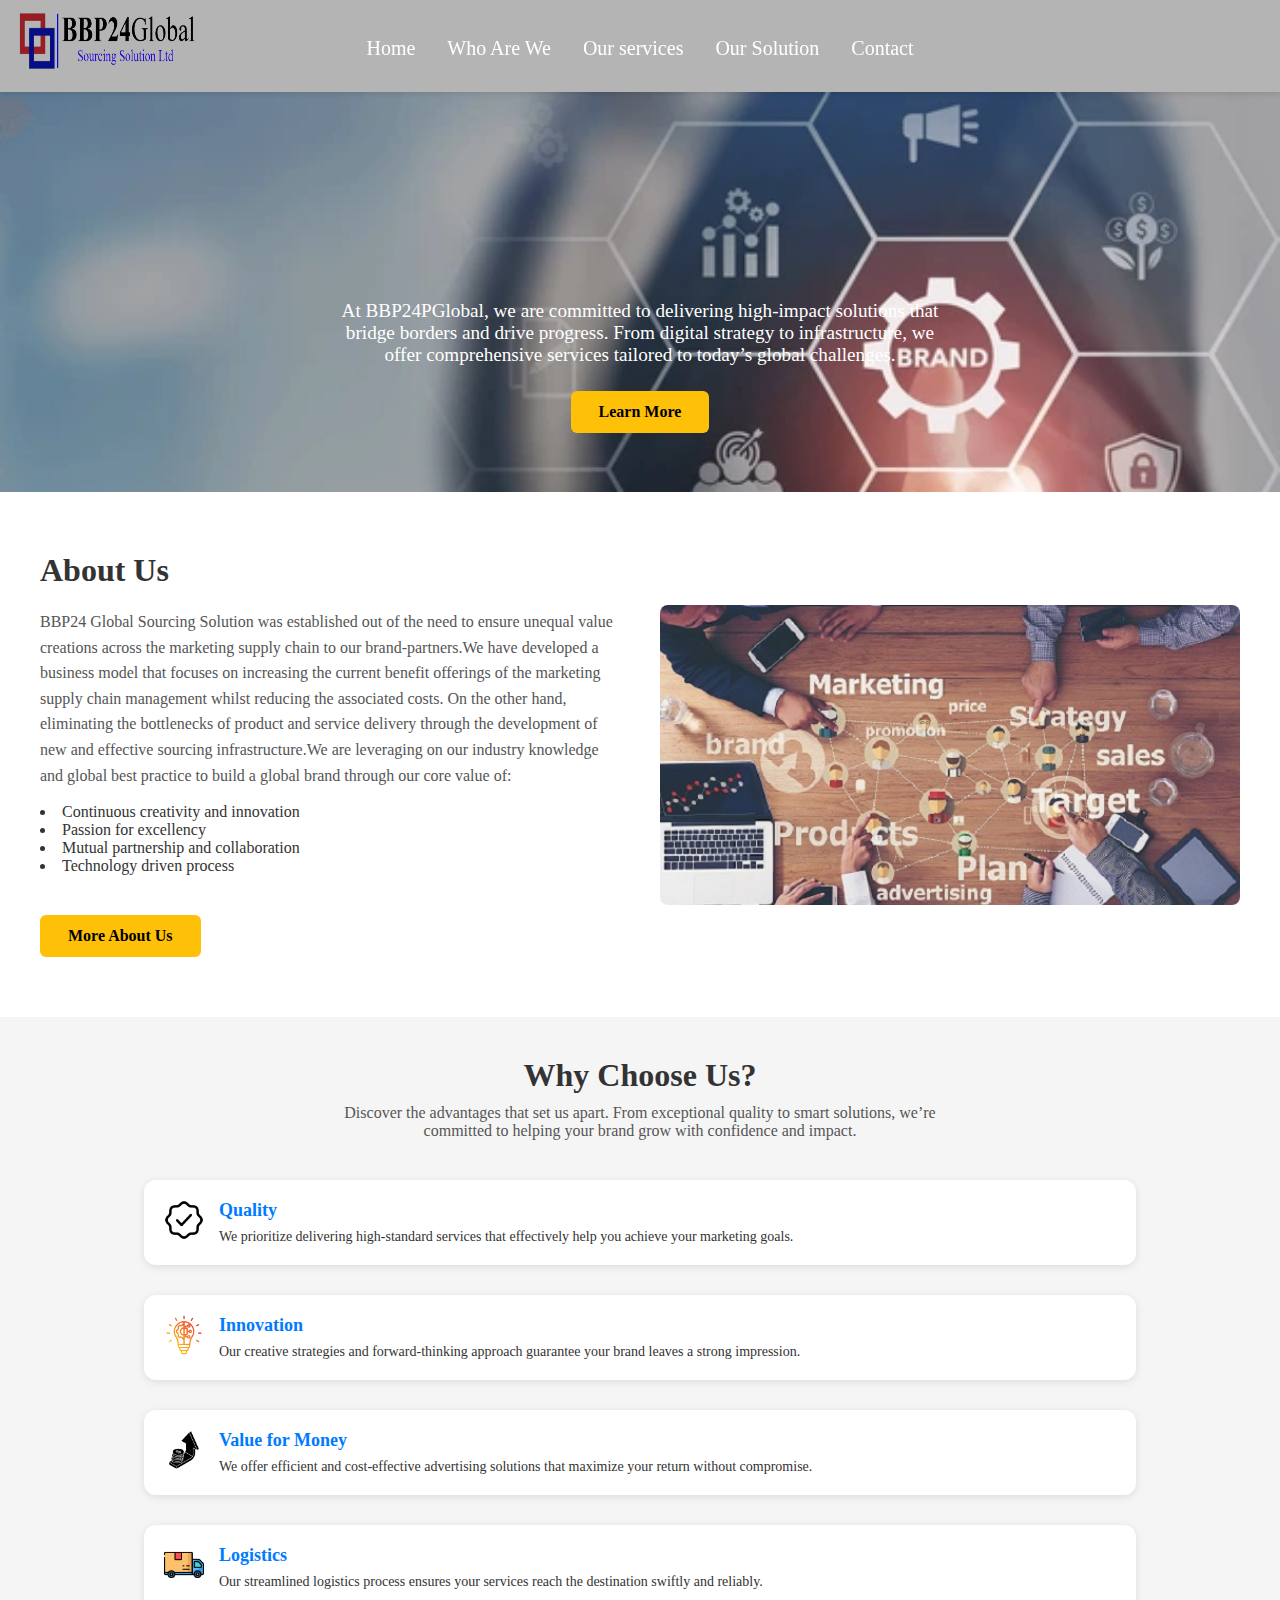
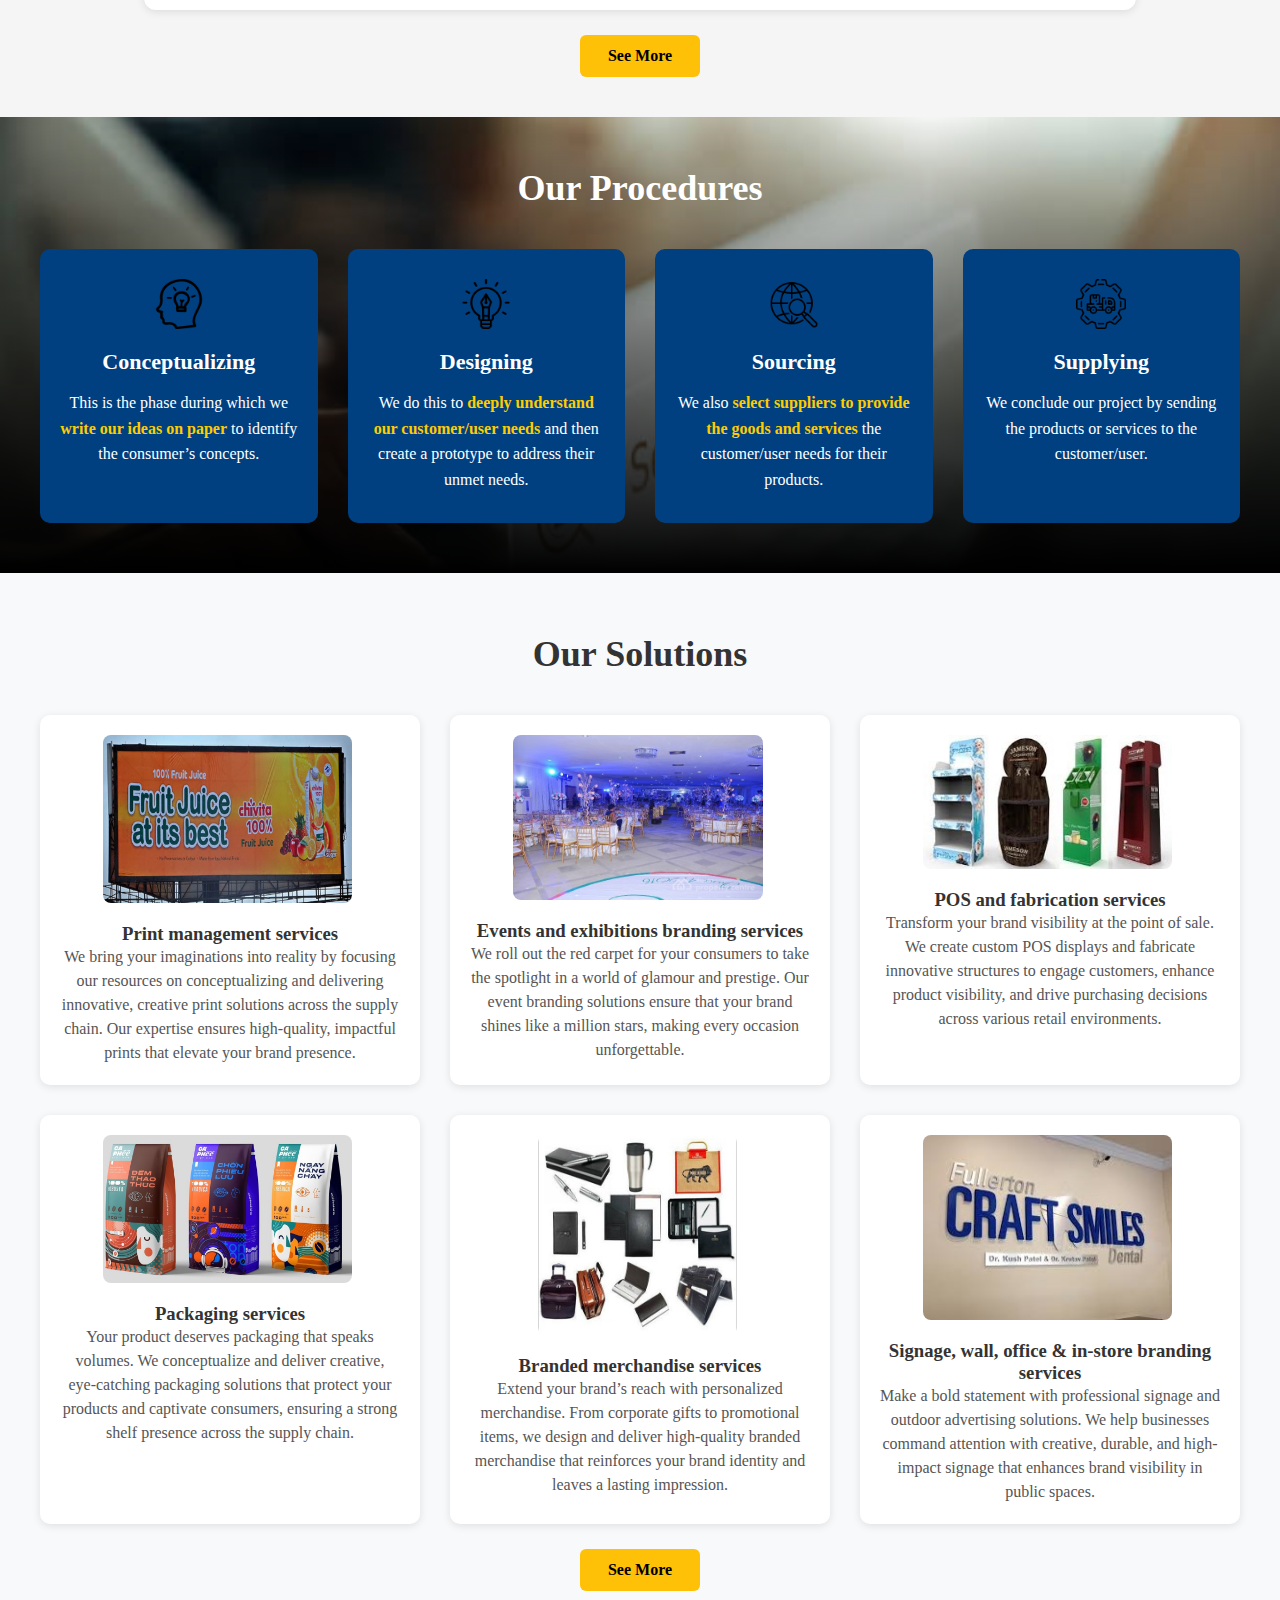
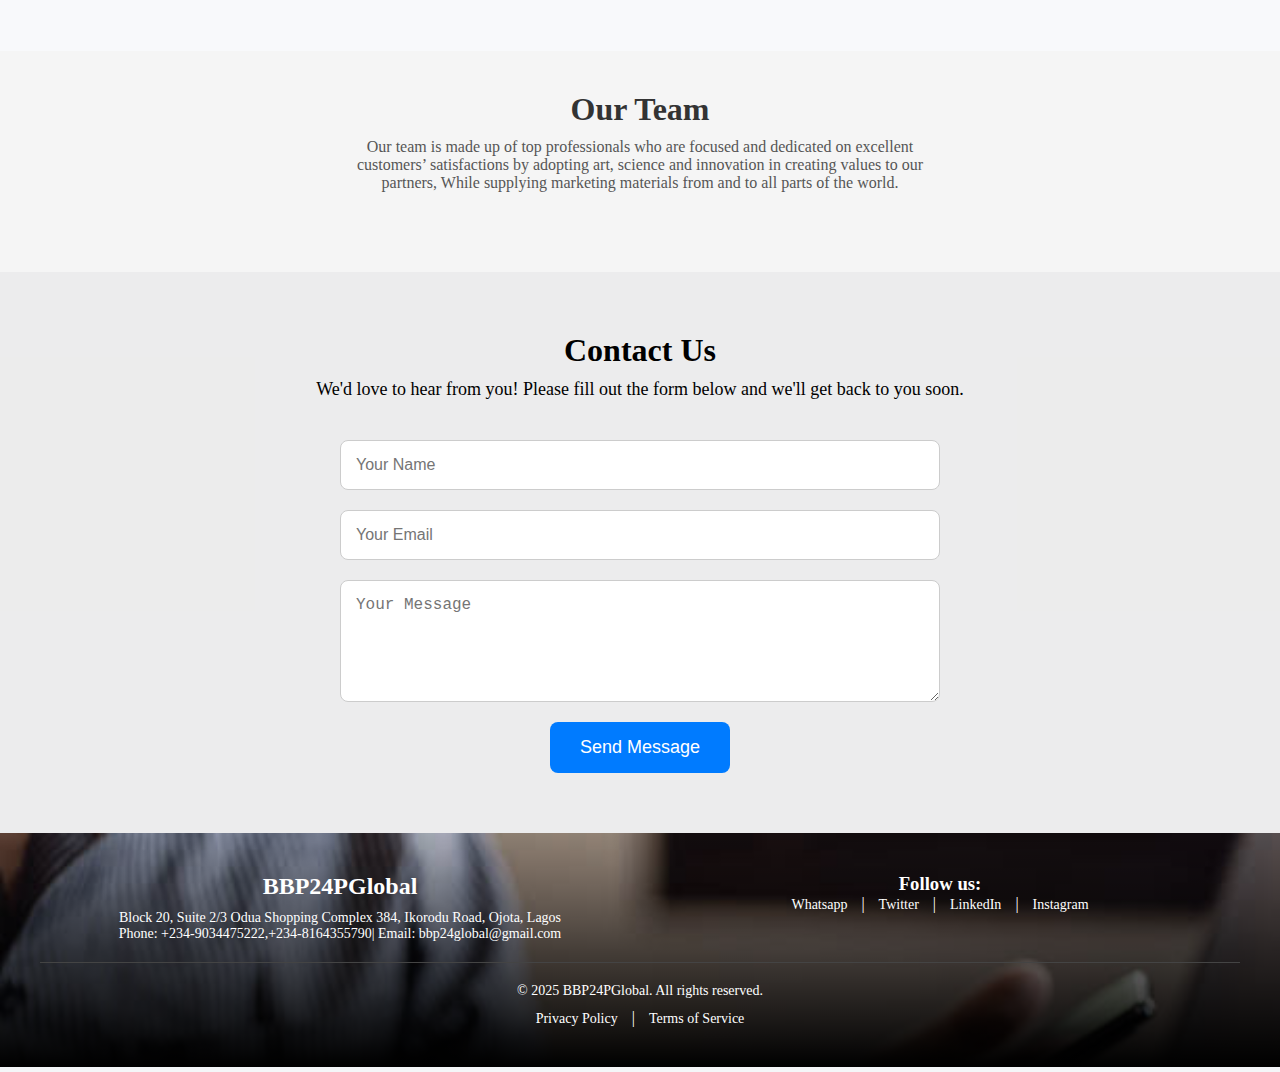
<file: Index.html/index.html>
<html lang="en">
      <head>
        <meta charset="UTF-8">
        <meta name="viewport" content="width=device-width, initial-scale=1.0">
        <title>BBP24Global</title>
        <link href="https://fonts.googleapis.com/css2?family=Inter:wght@400;600;700&amp;display=swap" rel="stylesheet">
        <link rel="stylesheet" href="index.css">
        <link rel="icon" type="image/png" href="img/logo.png">
        </head>
      <body>
      
        <header>
            <nav>
                <div class="nav-container">
                  <div class="logo">
                    <img src="img/loggo-removebg-preview.png" alt="Logo">
                  </div>
                  <button class="menu-toggle" onclick="toggleMenu()">☰</button>
                </div>
                <div class="nav-links" id="navLinks">
                  <a href="index.html">Home</a>
                  <a href="About.html">Who Are We</a>
                  <a href="service.html">Our services</a>
                  <a href="product.html">Our Solution</a>
                  <a href="index.html#contact">Contact</a>
                </div>
              </nav>
            
              <script>
                function toggleMenu() {
                  const nav = document.getElementById('navLinks');
                  nav.classList.toggle('show');
                }
              </script> 
        </header>

        <section class="hero">
          <div>
            <h1>
                <span class="fade-in">"Advancing Brand Loyalty Beyond The Horizon"</span>
              </h1>
            <p>At BBP24PGlobal, we are committed to delivering
               high-impact solutions that bridge borders 
               and drive progress. From digital strategy 
               to infrastructure, we offer comprehensive 
               services tailored to today’s global challenges.</p>
            <a href="https://wa.me/+2348164355790" class="btn">Learn More</a>
          </div>
        </section>

        <section class="about-us">
            <div class="about-container">
                <div class="about-text">
                   <h2>About Us</h2>
                   <p> BBP24 Global Sourcing Solution was established out of 
                    the need to ensure unequal value creations 
                    across the marketing supply chain to our 
                    brand-partners.We have developed a business 
                    model that focuses on increasing the current benefit 
                    offerings of the marketing supply chain management
                    whilst reducing the associated costs. On 
                    the other hand, eliminating the bottlenecks
                    of product and service delivery through the 
                    development of new and effective sourcing 
                    infrastructure.We are leveraging on our industry 
                    knowledge and global best practice to build a global
                    brand through our core value of:
                   </p><li>
                   Continuous creativity and innovation

                    <li>Passion for excellency</li>

                    <li>Mutual partnership and collaboration</li>

                    <li>Technology driven process</li>
                   </p>
                   </p>
                   <a href="About.html" class="btn">More About Us</a>
                </div>
                <div class="about-image">
                    <div class="image-placeholder"></div>
                </div>
            </div>
        </section>
      
        <section class="why-choose-us">
          <h2>Why Choose Us?</h2>
          <p class="subheading">Discover the advantages that set us apart. From exceptional quality to smart solutions, we’re committed to helping your brand grow with confidence and impact.</p>
          
          <div class="features">
            <div class="feature">
              <img src="img/verified.png" alt="Quality Icon" class="icon">
              <div class="text">
                <h3>Quality</h3>
                <p>We prioritize delivering high-standard services that effectively help you achieve your marketing goals.</p>
              </div>
            </div>
        
            <div class="feature">
              <img src="img/innovation.png" alt="Innovation Icon" class="icon">
              <div class="text">
                <h3>Innovation</h3>
                <p>Our creative strategies and forward-thinking approach guarantee your brand leaves a strong impression.</p>
              </div>
            </div>
        
            <div class="feature">
              <img src="img/dollar-value.png" alt="Value Icon" class="icon">
              <div class="text">
                <h3>Value for Money</h3>
                <p>We offer efficient and cost-effective advertising solutions that maximize your return without compromise.</p>
              </div>
            </div>
        
            <div class="feature">
              <img src="img/delivery.png" alt="Logistics Icon" class="icon">
              <div class="text">
                <h3>Logistics</h3>
                <p>Our streamlined logistics process ensures your services reach the destination swiftly and reliably.</p>
              </div>
            </div>
          </div>
          <a href="service.html" class="btn">See More</a>
        </section>

        <section class="procedures">
          <div class="container">
            <h2>Our Procedures</h2>
            <div class="steps">
              <div class="step">
                <img src="img/idea-hand-drawn-symbol-of-a-side-head-with-a-lightbulb-inside.png" alt="Conceptualizing Icon" />
                <h3>Conceptualizing</h3>
                <p>This is the phase during which we <strong>write our ideas on paper</strong> to identify the consumer’s concepts.</p>
              </div>
              <div class="step">
                <img src="img/idea.png" alt="Designing Icon" />
                <h3>Designing</h3>
                <p>We do this to <strong>deeply understand our customer/user needs</strong> and then create a prototype to address their unmet needs.</p>
              </div>
              <div class="step">
                <img src="img/global-search.png" alt="Sourcing Icon" />
                <h3>Sourcing</h3>
                <p>We also <strong>select suppliers to provide the goods and services</strong> the customer/user needs for their products.</p>
              </div>
              <div class="step">
                <img src="img/logistic.png" alt="Supplying Icon" />
                <h3>Supplying</h3>
                <p>We conclude our project by sending the products or services to the customer/user.</p>
              </div>
            </div>
          </div>
        </section>

        <section class="services">
          <div class="container">
            <h2>Our Solutions</h2>
            <div class="services-grid">
              
              <div class="service-item">
                <img src="img/sol1.jpg" alt="Service 1">
                <h3>Print management services</h3>
                <p>We bring your imaginations into reality by 
                  focusing our resources on conceptualizing and 
                  delivering innovative, creative print solutions
                   across the supply chain. Our expertise ensures 
                   high-quality, impactful prints that elevate your brand presence.
                </p>
              </div>
        
              <div class="service-item">
                <img src="img/sol2.jpg" alt="Service 2">
                <h3>Events and exhibitions branding services</h3>
                <p>We roll out the red carpet for your consumers 
                  to take the spotlight in a world of glamour and 
                  prestige. Our event branding solutions ensure 
                  that your brand shines like a million stars, 
                  making every occasion unforgettable.</p>
              </div>
        
              <div class="service-item">
                <img src="img/sol3.jpg" alt="Service 3">
                <h3>POS and fabrication services</h3>
                <p>Transform your brand visibility at the point
                   of sale. We create custom POS displays and 
                   fabricate innovative structures to engage 
                   customers, enhance product visibility, and 
                   drive purchasing decisions across various retail environments.
                </p>
              </div>
        
              <div class="service-item">
                <img src="img/sol4.jpg" alt="Service 4">
                <h3>Packaging services</h3>
                <p>Your product deserves packaging that speaks volumes. 
                  We conceptualize and deliver creative, eye-catching 
                  packaging solutions that protect your products and 
                  captivate consumers, ensuring a strong shelf presence 
                  across the supply chain.</p>
              </div>

              <div class="service-item">
                <img src="img/sol5.jpg" alt="Service 4">
                <h3>Branded merchandise services</h3>
                <p>Extend your brand’s reach with personalized merchandise. 
                  From corporate gifts to promotional items, we design and 
                  deliver high-quality branded merchandise that reinforces 
                  your brand identity and leaves a lasting impression.</p>
              </div>

              <div class="service-item">
                <img src="img/sol6.jpg" alt="Service 4">
                <h3>Signage, wall, office & in-store branding services</h3>
                <p>Make a bold statement with professional signage and outdoor 
                  advertising solutions. We help businesses command attention 
                  with creative, durable, and high-impact signage that enhances 
                  brand visibility in public spaces.</p> 
                </div>
            </div>
            <a href="product.html" class="btn">See More</a>
          </div>
        </section>

        <section class="why-choose-us">
          <h2>Our Team</h2>
          <p class="subheading">Our team is made up of top professionals who 
            are focused and dedicated on excellent customers’ satisfactions by 
            adopting art, science and innovation in creating values to our partners,
            While supplying marketing materials from and to all parts of the world.</p>
        </section>
          <section class="contact-us" id="contact">
          <div class="container" id="contact">
            <h2>Contact Us</h2>
            <p>We'd love to hear from you! Please fill out the form below and we'll get back to you soon.</p>
        
            <form action="mailto:bbp24global@gmail.com" method="POST" class="contact-form">
              <div class="form-group">
                <input type="text" name="name" placeholder="Your Name" required>
              </div>
              
              <div class="form-group">
                <input type="email" name="email" placeholder="Your Email" required>
              </div>
              
              <div class="form-group">
                <textarea name="message" rows="5" placeholder="Your Message" required></textarea>
              </div>
              
              <button type="submit" class="btn-submit">Send Message</button>
            </form>
          </div>
        </section>
      
        <footer>
          <div class="footer-container">
              <div class="footer-content">
                  <div class="company-info">
                      <h2>BBP24PGlobal</h2>
                      <p>Block 20, Suite 2/3 Odua Shopping Complex 384, Ikorodu Road, Ojota, Lagos</p>
                      <p>Phone: +234-9034475222,+234-8164355790| Email: bbp24global@gmail.com</p>
                  </div>
                  <div class="social-media">
                      <h3>Follow us:</h3>
                      <a href="https://wa.me/+2348164355790">Whatsapp</a> | <a href="https://x.com/Bbp24global?s=08">Twitter</a> | <a href=https://ng.linkedin.com/in/biola-bbp24global?utm_source=share&utm_medium=member_mweb&utm_campaign=share_via&utm_content=profile">LinkedIn</a> | <a href="https://www.instagram.com/bbp24global?igsh=YzljYTk1ODg3Zg==">Instagram</a>
                  </div>
              </div>
              <div class="footer-bottom">
                  <p>&copy; 2025 BBP24PGlobal. All rights reserved.</p>
                  <a href="#">Privacy Policy</a> | <a href="#">Terms of Service</a>
              </div>
          </div>
      </footer>
      
</body>
</html>
</file>
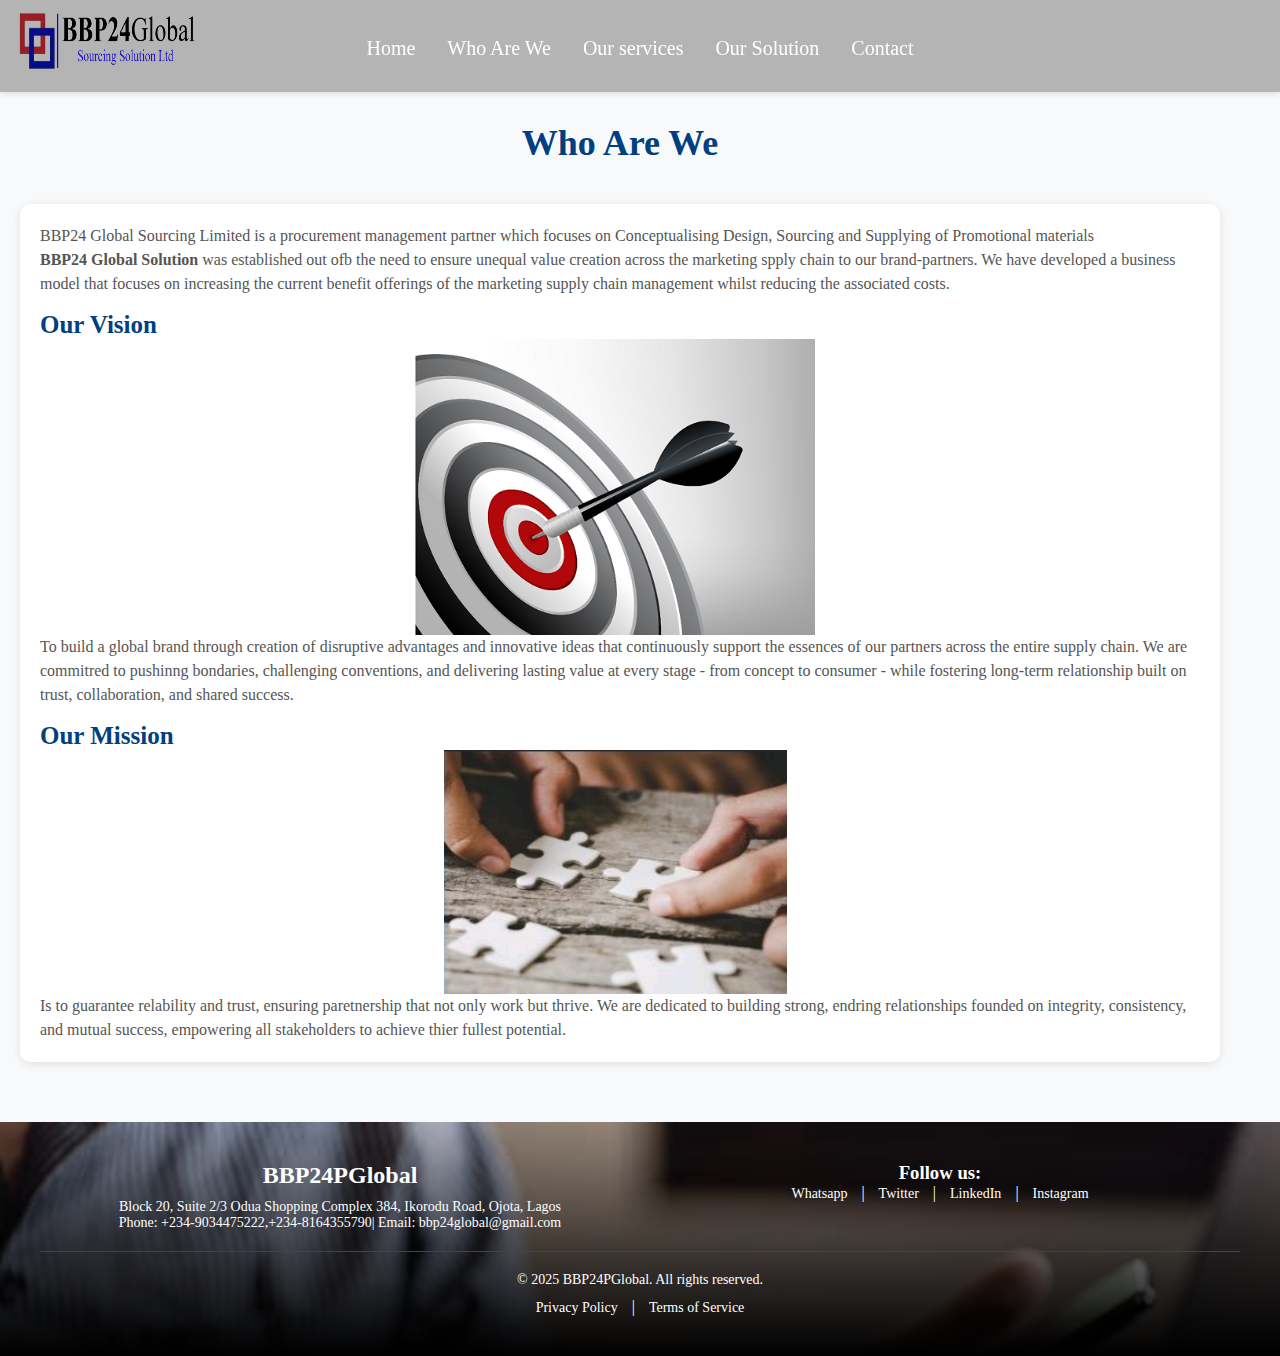
<file: Index.html/About.html>
<html lang="en">
  <head>
  <meta charset="UTF-8">
  <meta name="viewport" content="width=device-width, initial-scale=1.0">
  <title>BBP24Global</title>
  <link href="https://fonts.googleapis.com/css2?family=Inter:wght@400;600;700&amp;display=swap" rel="stylesheet">
  <link rel="stylesheet" href="about.css">
  <link rel="icon" type="image/png" href="img/logo.png">
  </head>
<body>
  <header>
      <nav>
          <div class="nav-container">
            <div class="logo">
              <img src="img/loggo-removebg-preview.png" alt="Logo">
            </div>
            <button class="menu-toggle" onclick="toggleMenu()">☰</button>
          </div>
          <div class="nav-links" id="navLinks">
            <a href="index.html">Home</a>
            <a href="About.html">Who Are We</a>
            <a href="service.html">Our services</a>
            <a href="product.html">Our Solution</a>
            <a href="index.html#contact" class="cs">Contact</a>
          </div>
        </nav>
      
        <script>
          function toggleMenu() {
            const nav = document.getElementById('navLinks');
            nav.classList.toggle('show');
          }
        </script>
      
  </header>


  <section class="services">
    <div class="container">
      <h2>Who Are We</h2>
      <div class="services-grid">
        <div class="service-item">
          <p>BBP24 Global Sourcing Limited is a procurement management
            partner which focuses on Conceptualising Design, Sourcing and Supplying of Promotional materials
           </p>
           <p><b>BBP24 Global Solution</b> was established out ofb the need to
            ensure unequal value creation across the marketing spply chain to
            our brand-partners. We have developed a business model that focuses on increasing
            the current benefit offerings of the marketing supply chain management whilst reducing the associated costs.
           </p>
           <h3 class="sh2"><b>Our Vision</b></h3> 
          <img src="img/Vision.png" alt="Service 1" class="vs">
          <p>To build a global brand through creation of disruptive advantages
            and innovative ideas that continuously support the essences of our 
            partners across the entire supply chain. We are commitred to pushinng
            bondaries, challenging conventions, and delivering lasting value at every stage - from
           concept to consumer - while fostering long-term relationship built on 
           trust, collaboration, and shared success.</p>
            
            <h3 class="sh2"><b>Our Mission</b></h3> 
            <img src="img/mission.jpg "alt="Service 1">
            <p>Is to guarantee relability and trust, ensuring paretnership that 
              not only work but thrive. We are dedicated to building strong, endring
              relationships founded on integrity, consistency, and mutual success, empowering
             all stakeholders to achieve thier fullest potential.</p>
        </div>
    </div>
  </section>


  <footer>
    <div class="footer-container">
        <div class="footer-content">
            <div class="company-info">
                <h2>BBP24PGlobal</h2>
                <p>Block 20, Suite 2/3 Odua Shopping Complex 384, Ikorodu Road, Ojota, Lagos</p>
                <p>Phone: +234-9034475222,+234-8164355790| Email: bbp24global@gmail.com</p>
            </div>
            <div class="social-media">
                <h3>Follow us:</h3>
                <a href="https://wa.me/+2348164355790">Whatsapp</a> | <a href="https://x.com/Bbp24global?s=08">Twitter</a> | <a href=https://ng.linkedin.com/in/biola-bbp24global?utm_source=share&utm_medium=member_mweb&utm_campaign=share_via&utm_content=profile">LinkedIn</a> | <a href="https://www.instagram.com/bbp24global?igsh=YzljYTk1ODg3Zg==">Instagram</a>
            </div>
        </div>
        <div class="footer-bottom">
            <p>&copy; 2025 BBP24PGlobal. All rights reserved.</p>
            <a href="#">Privacy Policy</a> | <a href="#">Terms of Service</a>
        </div>
    </div>
</footer>

</body>
</html>
</file>
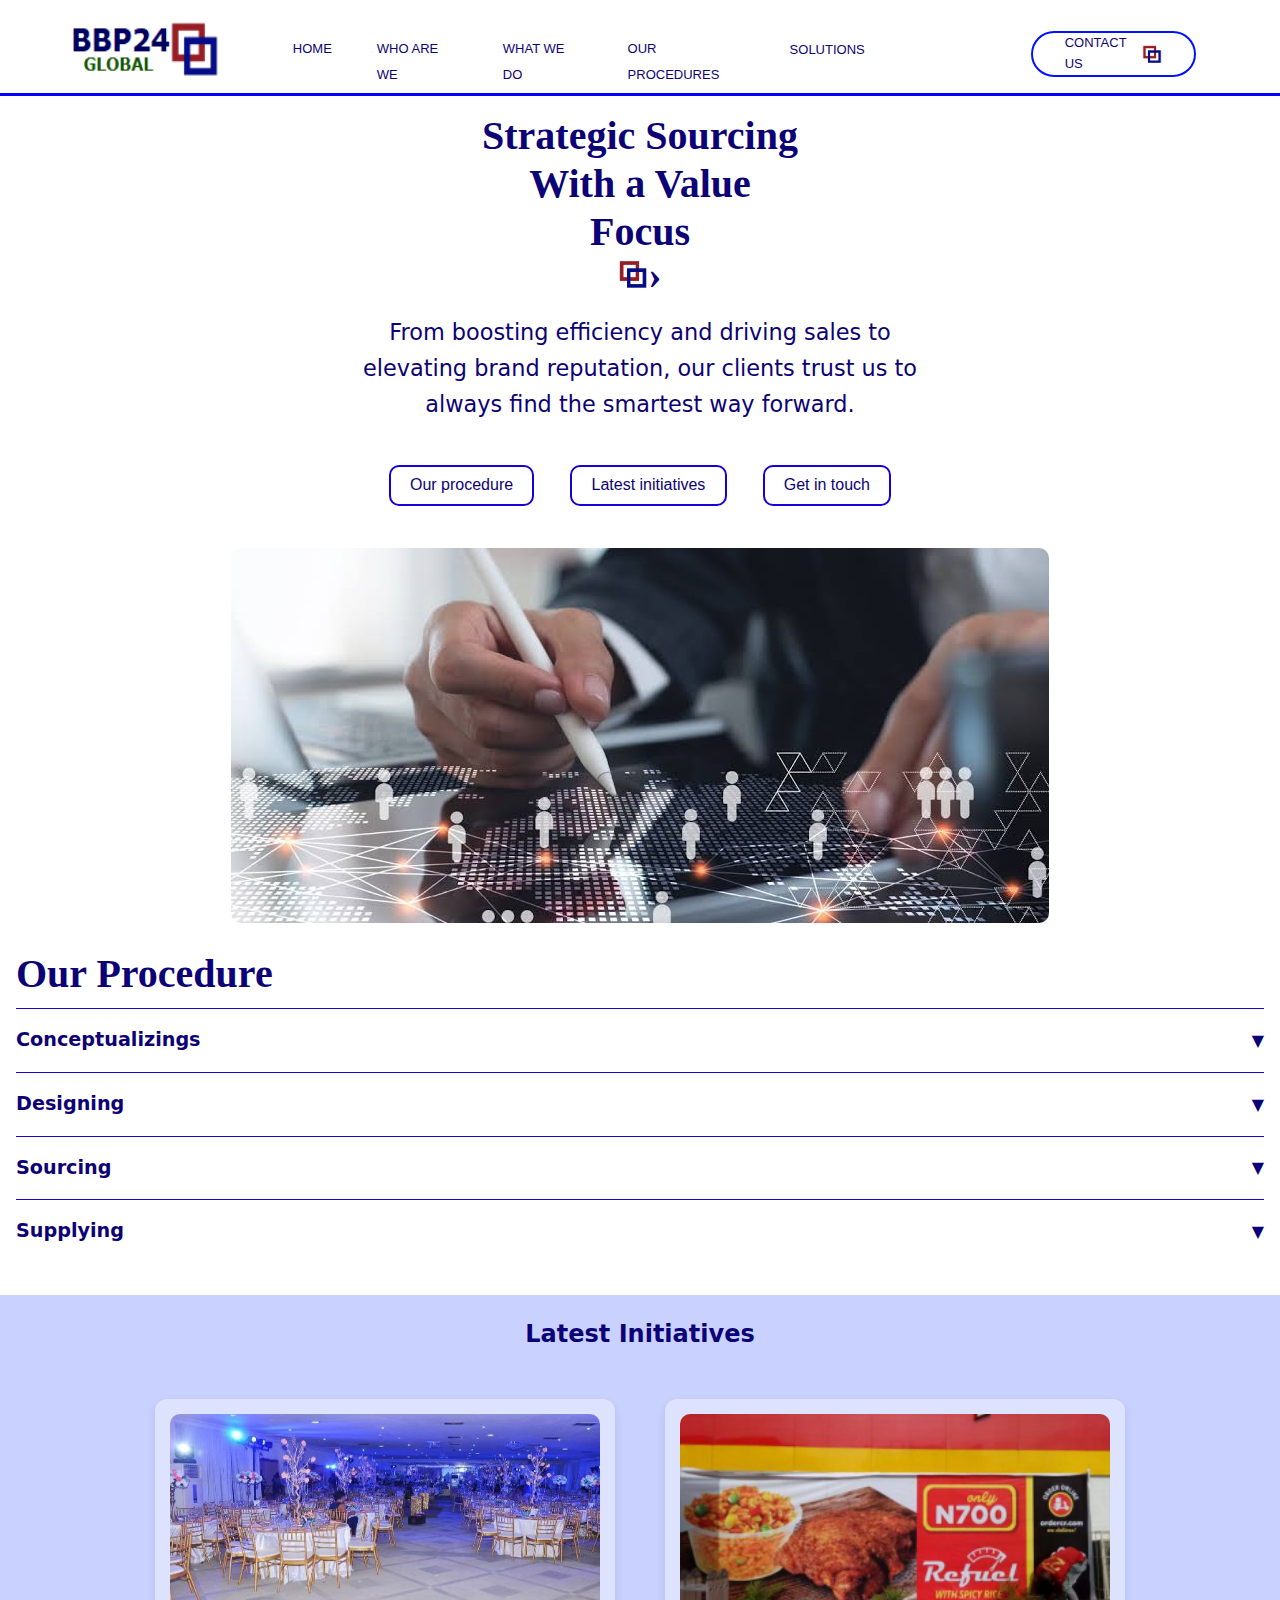
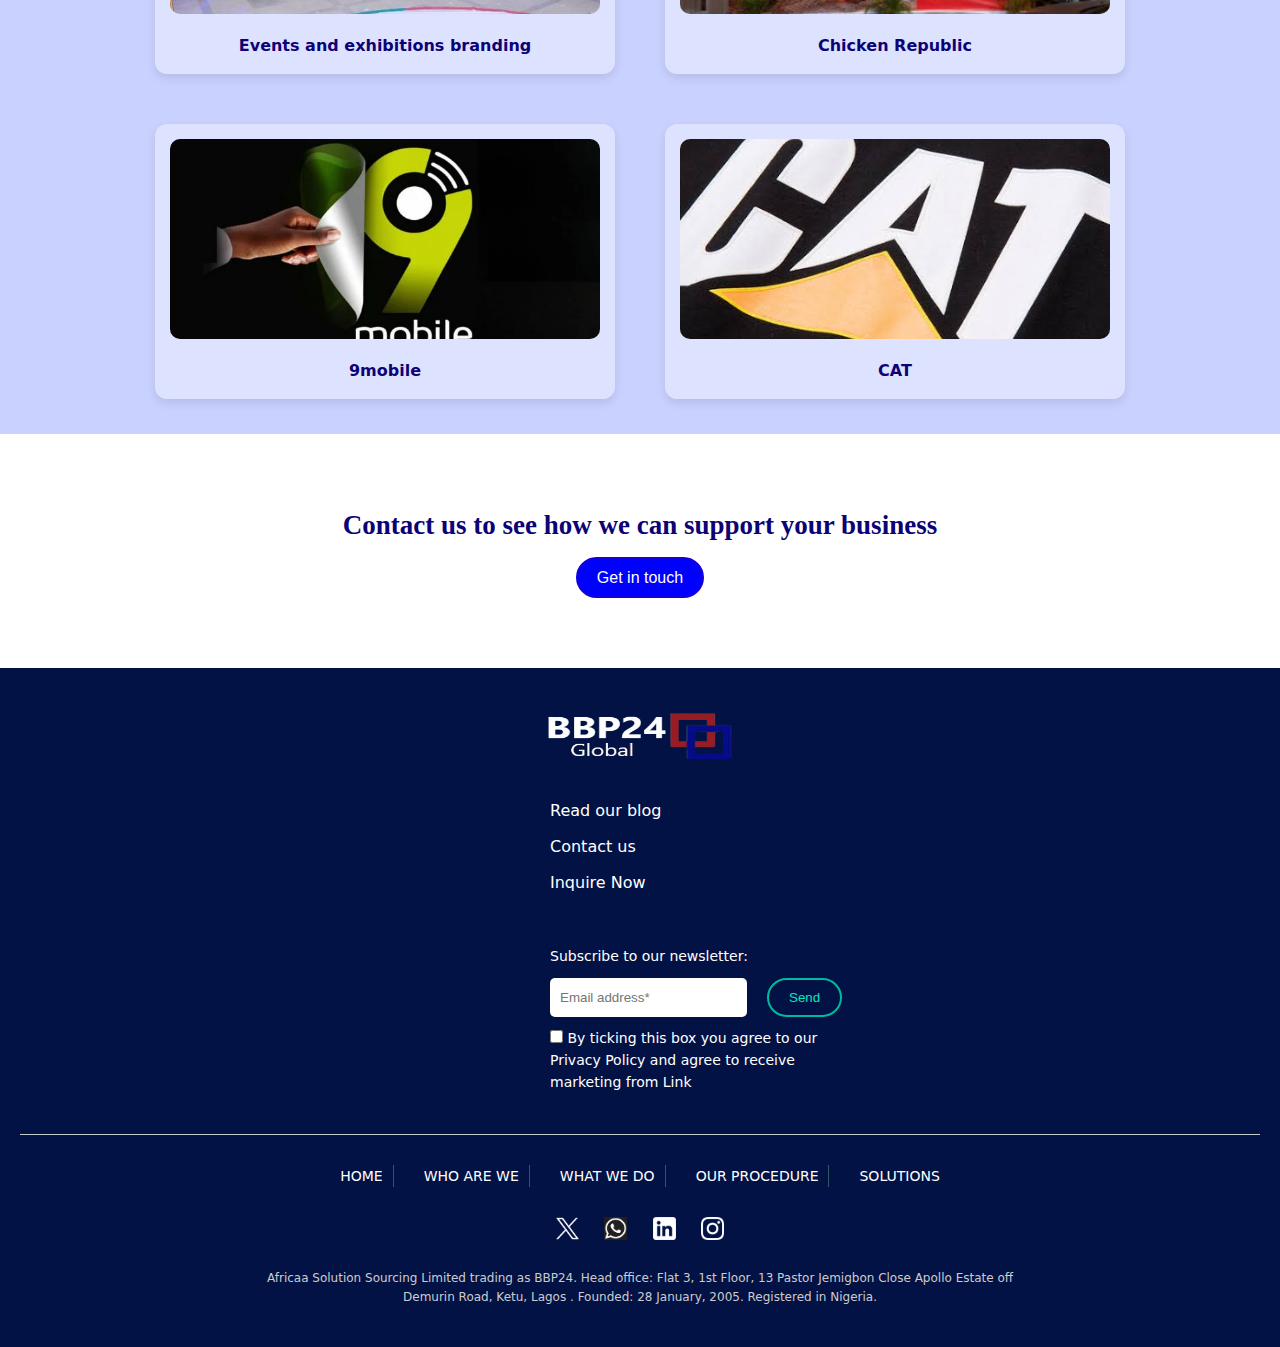
<file: Index.html/Our Procedure.html>
<!DOCTYPE html>
<html lang="en">
<head>
    <meta charset="UTF-8">
    <meta name="viewport" content="width=device-width, initial-scale=1.0">
    <title>BBP24Global</title>
    <link rel="stylesheet" href="Our procedure.css">
    <link rel="icon" type="image/png" href="img/logo.png">
</head>
<body>
    
    <header class="header">
        <div class="container">
            <nav class="navbar">
                <a href="#" class="logo">
                    <img src="img/logo2.PNG" alt="BBP24GlobLogo">
                </a>
                <div class="menu-toggle" id="mobile-menu" >
                    <span class="bar"></span>
                    <span class="bar"></span>
                    <span class="bar"></span>
                </div>
                <ul class="nav-menu">
                    <li><a href="Index.html">Home</a></li>
                    <li><a href="Who Are We.html">Who Are We</a></li>
                    <li><a href="What We Do.html">What We Do</a></li>
                    <li><a href="Our Procedure.html">Our Procedures</a></li>
                    <li class="nma"><a href="Solutions.html">Solutions</a></li>
                    <div class="btn"><a href="Contact us.html">Contact Us</a><img src="img/logo.png" class="imgc"></div>
                </ul>
            </nav>
        </div>
    </header>
    <section class="hero-section">       
        <h1>             
          <span>Strategic Sourcing</span>                   
          <span>With a Value</span>                        
           <span>Focus <span class="arrow"><img src="img/logo.png" class="hlogo">›
           </span>
          </span>                             
        </h1>     
        <p class="hero-subtitle"> 
           From boosting efficiency and driving sales to elevating brand reputation, our
           clients trust us to always find the smartest way forward.
        </p>     
        <div class="button-group">           
          <a href="#op"><button>Our procedure</button></a>                
          <a href="#ini"><button>Latest initiatives</button></a>                       
          <a href="#con"><button>Get in touch</button></a>                                                              
        </div>           
        <div class="image-display">       
            <img id="mainImage" src="img/main.jpeg" alt="Main Display" />         
          </div>
          <h1 class="titlez" id="op">Our Procedure</h1>
          <div class="accordion" onclick="toggleAccordion(this, 'img/conse.jpeg')">       
            <h3>Conceptualizings</h3>           
            <div class="accordion-content">                 
                <p>This is the phase during which we <strong>write our ideas on paper</strong> to identify the consumer’s concepts.</p>                                                                   
                <p>We begin with bold ideas rooted in strategy. Through deep research and brand discovery, we craft concepts that align with your vision, resonate with your audience, and set the foundation for a lasting brand story.</p>
              </div>                                                                     
            </div>     
            <div class="accordion" onclick="toggleAccordion(this, 'img/designin.jpeg')">       
              <h3>Designing</h3> 
             <div class="accordion-content">                 
                <p>We do this to <strong>deeply understand our customer/user needs</strong> and then create a prototype to address their unmet needs.</p>                                           
                <p>From logos to full brand systems, our design approach is both creative and strategic. We bring your brand to life visually—building identities that are memorable, functional, and tailored for every platform.</p>
              </div>                                             
            </div>   
            <div class="accordion" onclick="toggleAccordion(this, 'img/sourc.jpeg')">       
              <h3>Sourcing</h3> 
              <div class="accordion-content">                 
                <p>We also <strong>select suppliers to provide the goods and services</strong> the customer/user needs for their products.</p>                                           
                <p>We don’t just design—we find the right partners and materials to bring your brand assets to life. From premium packaging to branded merchandise, we source with care, quality, and consistency in mind.</p>
              </div>                                             
            </div>
            <div class="accordion" onclick="toggleAccordion(this, 'img/bla.jpeg')">       
                <h3>Supplying</h3> 
                <div class="accordion-content">                 
                    <p>We conclude our project by sending the products or services to the customer/user.</p>                                           
                    <p>Our job isn't done until your brand is in your hands. We manage the logistics and delivery of every branded asset, ensuring that what we create arrives on time, on brand, and ready to impress.</p>
                  </div>                                             
              </div>   
            <script>       
            function toggleAccordion(element, imgUrl) {             
              document.querySelectorAll('.accordion').forEach(acc => {                     
                if (acc !== element) acc.classList.remove('open');                           
                });       
                element.classList.toggle("open");             
                document.getElementById("mainImage").src = imgUrl;                
                 }                   
                 </script>                  
      </section> 
      <section class="initiatives">
        <h2>Latest Initiatives</h2>
        <div class="grid" id="ini">
          <div class="item">
            <img id="img1" src="img/sol2.jpg" alt="event">
            <p>Events and exhibitions branding</p>
          </div>
          <div class="item">
            <img id="img2" src="img/sol3..PNG" alt="chicken republic">
            <p>Chicken Republic</p>
          </div>
          <div class="item">
            <img id="img3" src="img/9mo.webp" alt="9mobile">
            <p>9mobile</p>
          </div>
          <div class="item">
            <img id="img4" src="img/cat2.jpeg" alt="mtn">
            <p>CAT</p>
          </div>
        </div>
        <script>
          const imageData = {
        img1: ['img/sol2.jpg', 'img/sol2.jpg'],
        img2: ['img/chr2.jpeg', 'img/chr1.png'],
        img3: ['img/9mob2.PNG', 'img/9mob.jpg'],
        img4: ['img/cat (2).jpeg', 'img/cat1.jpeg'],
      };
      
      Object.entries(imageData).forEach(([id, images]) => {
        let index = 0;
        const imgEl = document.getElementById(id);
      
        setInterval(() => {
          imgEl.style.opacity = 0;
          setTimeout(() => {
            index = (index + 1) % images.length;
            imgEl.src = images[index];
            imgEl.style.opacity = 1;
          }, 1000);
        }, 4000);
      });
        </script>
      </section>
      <section>
        <div class="containez">
          <h1 class="title" id="con">Contact us to see how we can support your business</h1>
            <a href="Contact us.html"  class="button-groups"><button>Get in touch</button></a>
        </section>
    </main>
    <footer class="footer">
    <div class="footer-logo">
      <img src="img/flogo-removebg-preview (1).png" alt="Link logo" />
    </div>
    <div class="footer-top">
      <div class="footer-left">
        <ul>
          <li><a href="#">Read our blog</a></li>
          <li><a href="Contact us.html"> Contact us</a></li>
          <li><a href="https://wa.me/+2348164355790">Inquire Now</a></li>
        </ul>
      </div>
      <div class="footer-right">
        <form action="mailto:info@bbp24global.com" class="newsletter">
          <label for="email">Subscribe to our newsletter:</label>
          <div class="email-group">
            <input type="email" id="email" placeholder="Email address*" required />
            <button type="submit">Send</button>
          </div>
          <label class="checkbox">
            <input type="checkbox" required />
            By ticking this box you agree to our Privacy Policy and agree to receive marketing from Link
          </label> 
        </form>
      </div>
    </div>
    <div class="bb"></div>
    <div class="footer-links">
      <a href="Index.html">HOME</a>
      <a href="Who Are We.html">WHO ARE WE</a>
      <a href="What We Do.html">WHAT WE DO</a>
      <a href="Our Procedure.html">OUR PROCEDURE</a>
      <a href="Solutions.html">SOLUTIONS</a>
    </div>

    <div class="footer-social">
      <a href="https://x.com/Bbp24global?s=08"><i><img src="img/twitter-x-512.png" class="fab"></i></a>
      <a href="https://wa.me/+2348164355790"><i><img src="img/whatsapp.png" class="fab"></i></a>
      <a href="https://ng.linkedin.com/in/biola-bbp24global?utm_source=share&utm_medium=member_mweb&utm_campaign=share_via&utm_content=profile"><i><img src="img/linkedin-3-512.png" class="fab"></i></a>
      <a href="https://www.instagram.com/bbp24global?igsh=YzljYTk1ODg3Zg=="><i><img src="img/instagram-white-icon.png" class="fab"></i></a>
    </div>

    <div class="footer-bottom">
      <p>Africaa Solution Sourcing Limited trading as BBP24. Head office: Flat 3, 1st Floor, 13 Pastor Jemigbon Close Apollo Estate off Demurin Road, Ketu, Lagos . Founded: 28 January, 2005. Registered in Nigeria.</p>
    </div>
  </footer>

    
    <script>

const header = document.querySelector('.header');
    let lastScrollY = window.scrollY;

    window.addEventListener('scroll', () => {
      const currentScrollY = window.scrollY;

      if (currentScrollY > lastScrollY && currentScrollY > 50) {
        header.classList.add('hidden');
      } else {
        header.classList.remove('hidden');
      }

      lastScrollY = currentScrollY;
    });
        // Mobile Menu Toggle
document.addEventListener('DOMContentLoaded', function() {
    const menuToggle = document.getElementById('mobile-menu');
    const navMenu = document.querySelector('.nav-menu');
    
    menuToggle.addEventListener('click', function() {
        this.classList.toggle('active');
        navMenu.classList.toggle('active');
    });
    function toggleMenu() {
                  const nav = document.getElementById('navLinks');
                  nav.classList.toggle('show');
                }
    
    // Close menu when clicking on a link
    const navLinks = document.querySelectorAll('.nav-menu a');
    navLinks.forEach(link => {
        link.addEventListener('click', () => {
            menuToggle.classList.remove('active');
            navMenu.classList.remove('active');
        });
    });
    
    // Smooth scrolling for anchor links
    document.querySelectorAll('a[href^="#"]').forEach(anchor => {
        anchor.addEventListener('click', function(e) {
            e.preventDefault();
            
            const targetId = this.getAttribute('href');
            if (targetId === '#') return;
            
            const targetElement = document.querySelector(targetId);
            if (targetElement) {
                window.scrollTo({
                    top: targetElement.offsetTop - 80,
                    behavior: 'smooth'
                });
            }
        });
    });
    
    // Add scroll effect to header
    window.addEventListener('scroll', function() {
        const header = document.querySelector('.header');
        if (window.scrollY > 50) {
            header.style.backgroundColor = '#fff';
        } else {
            header.style.backgroundColor = '#fff';
        }
    });
    
    // Lazy load images
    const lazyImages = document.querySelectorAll('img[data-src]');
    
    const imageObserver = new IntersectionObserver((entries, observer) => {
        entries.forEach(entry => {
            if (entry.isIntersecting) {
                const img = entry.target;
                img.src = img.dataset.src;
                img.removeAttribute('data-src');
                observer.unobserve(img);
            }
        });
    });
    
    lazyImages.forEach(img => {
        imageObserver.observe(img);
    });
});
    </script>
</body>

</html>
</file>
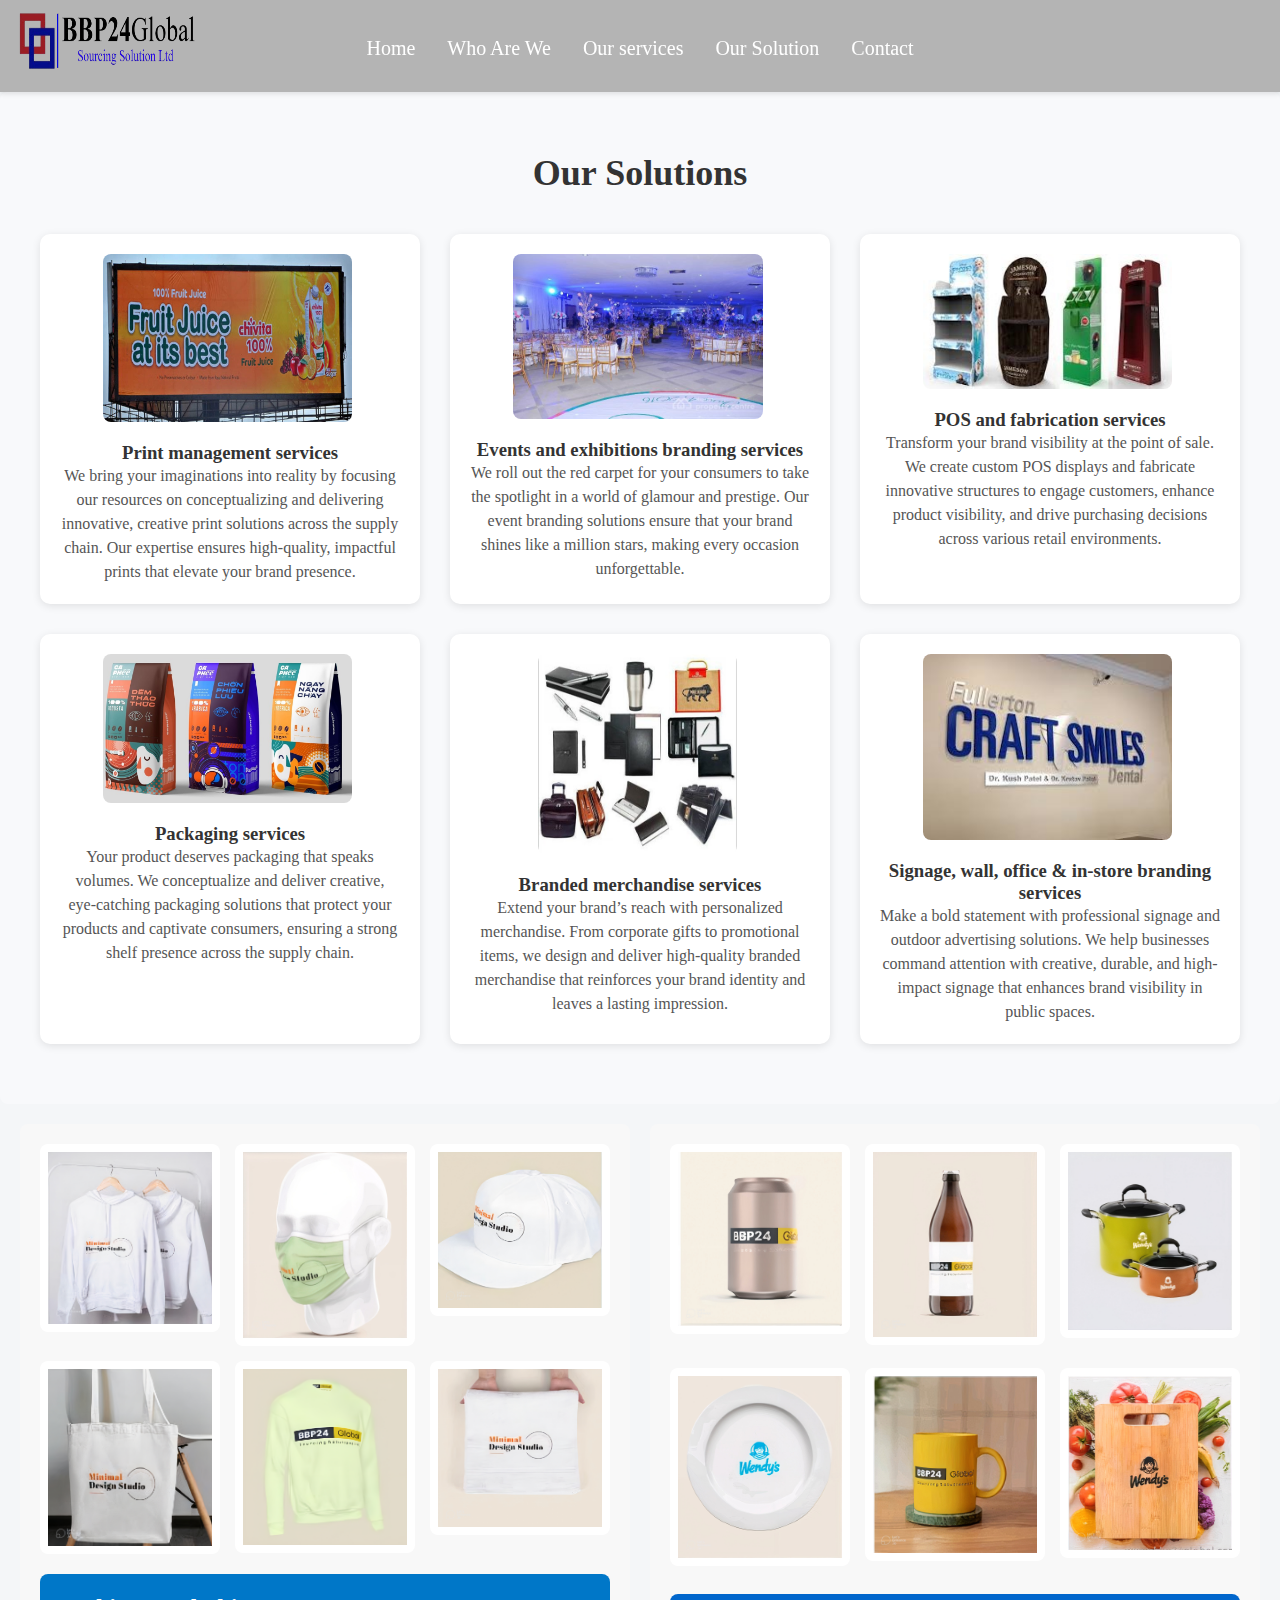
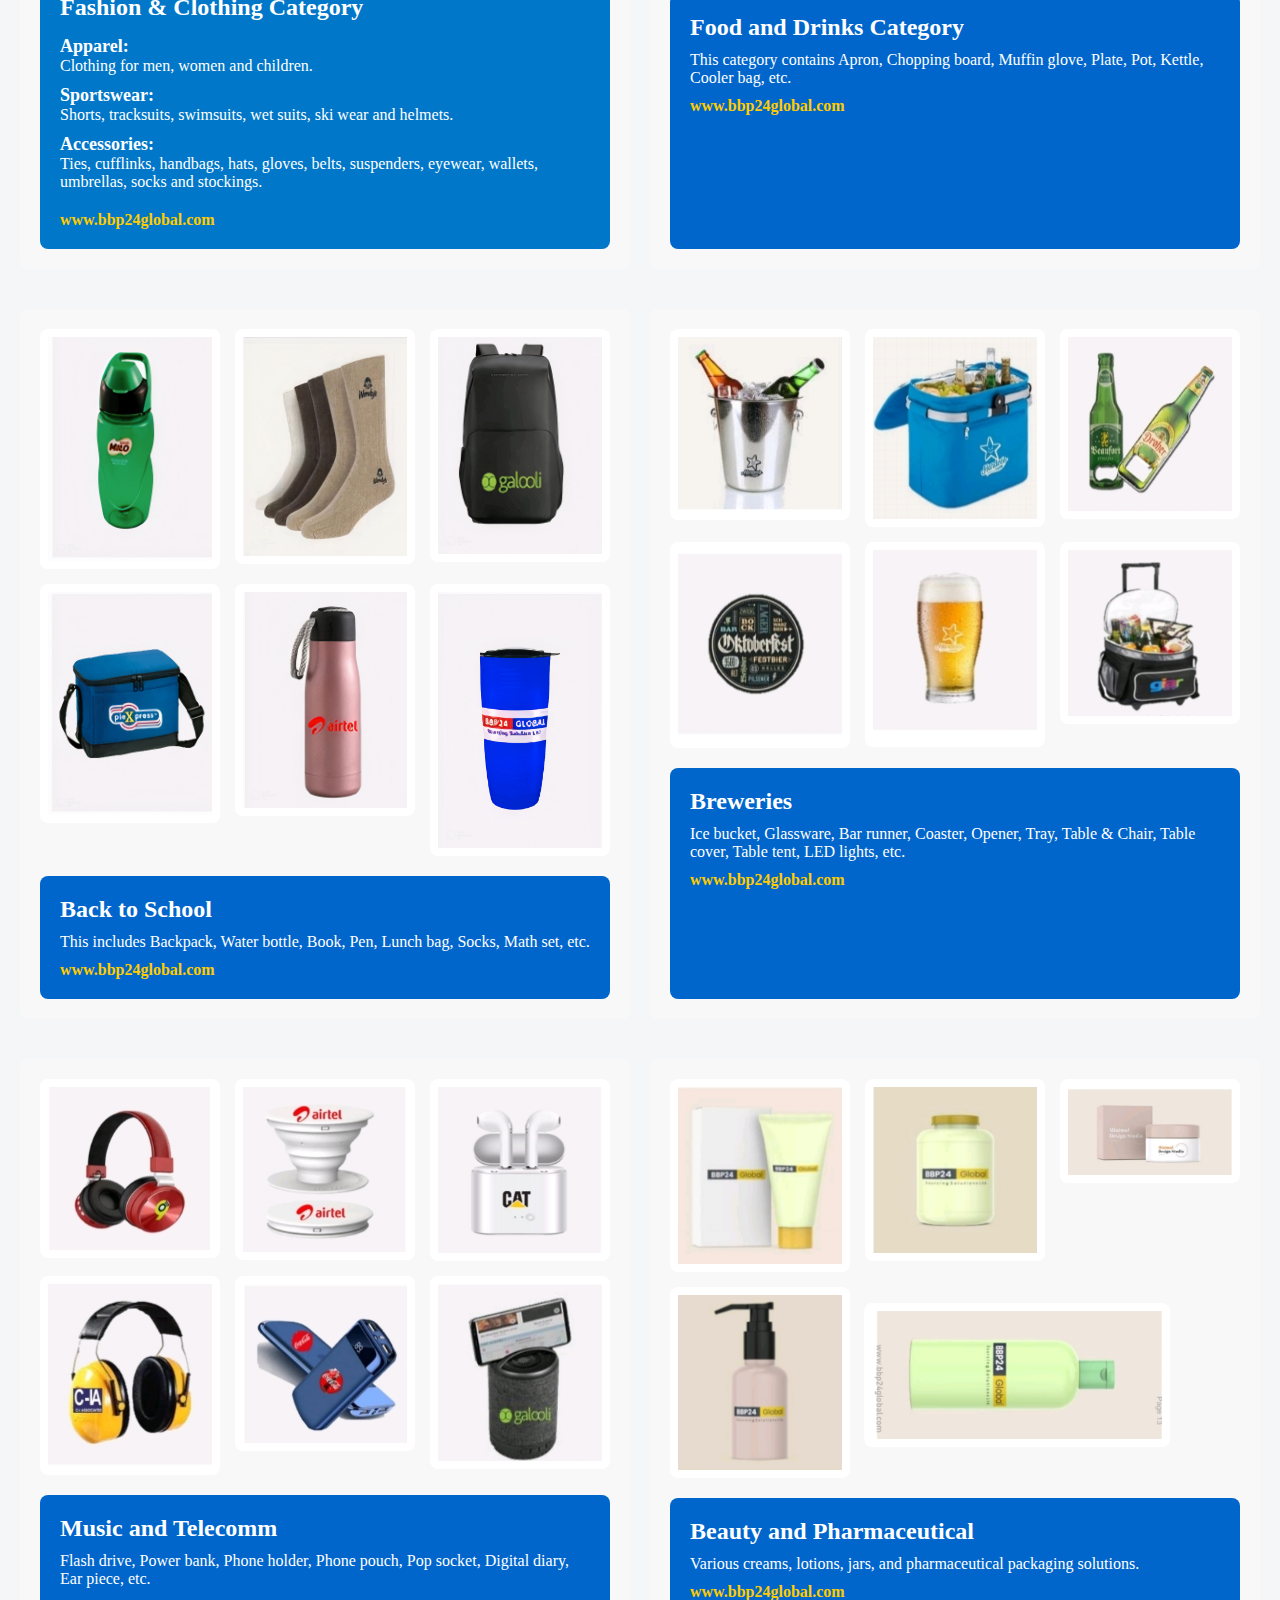
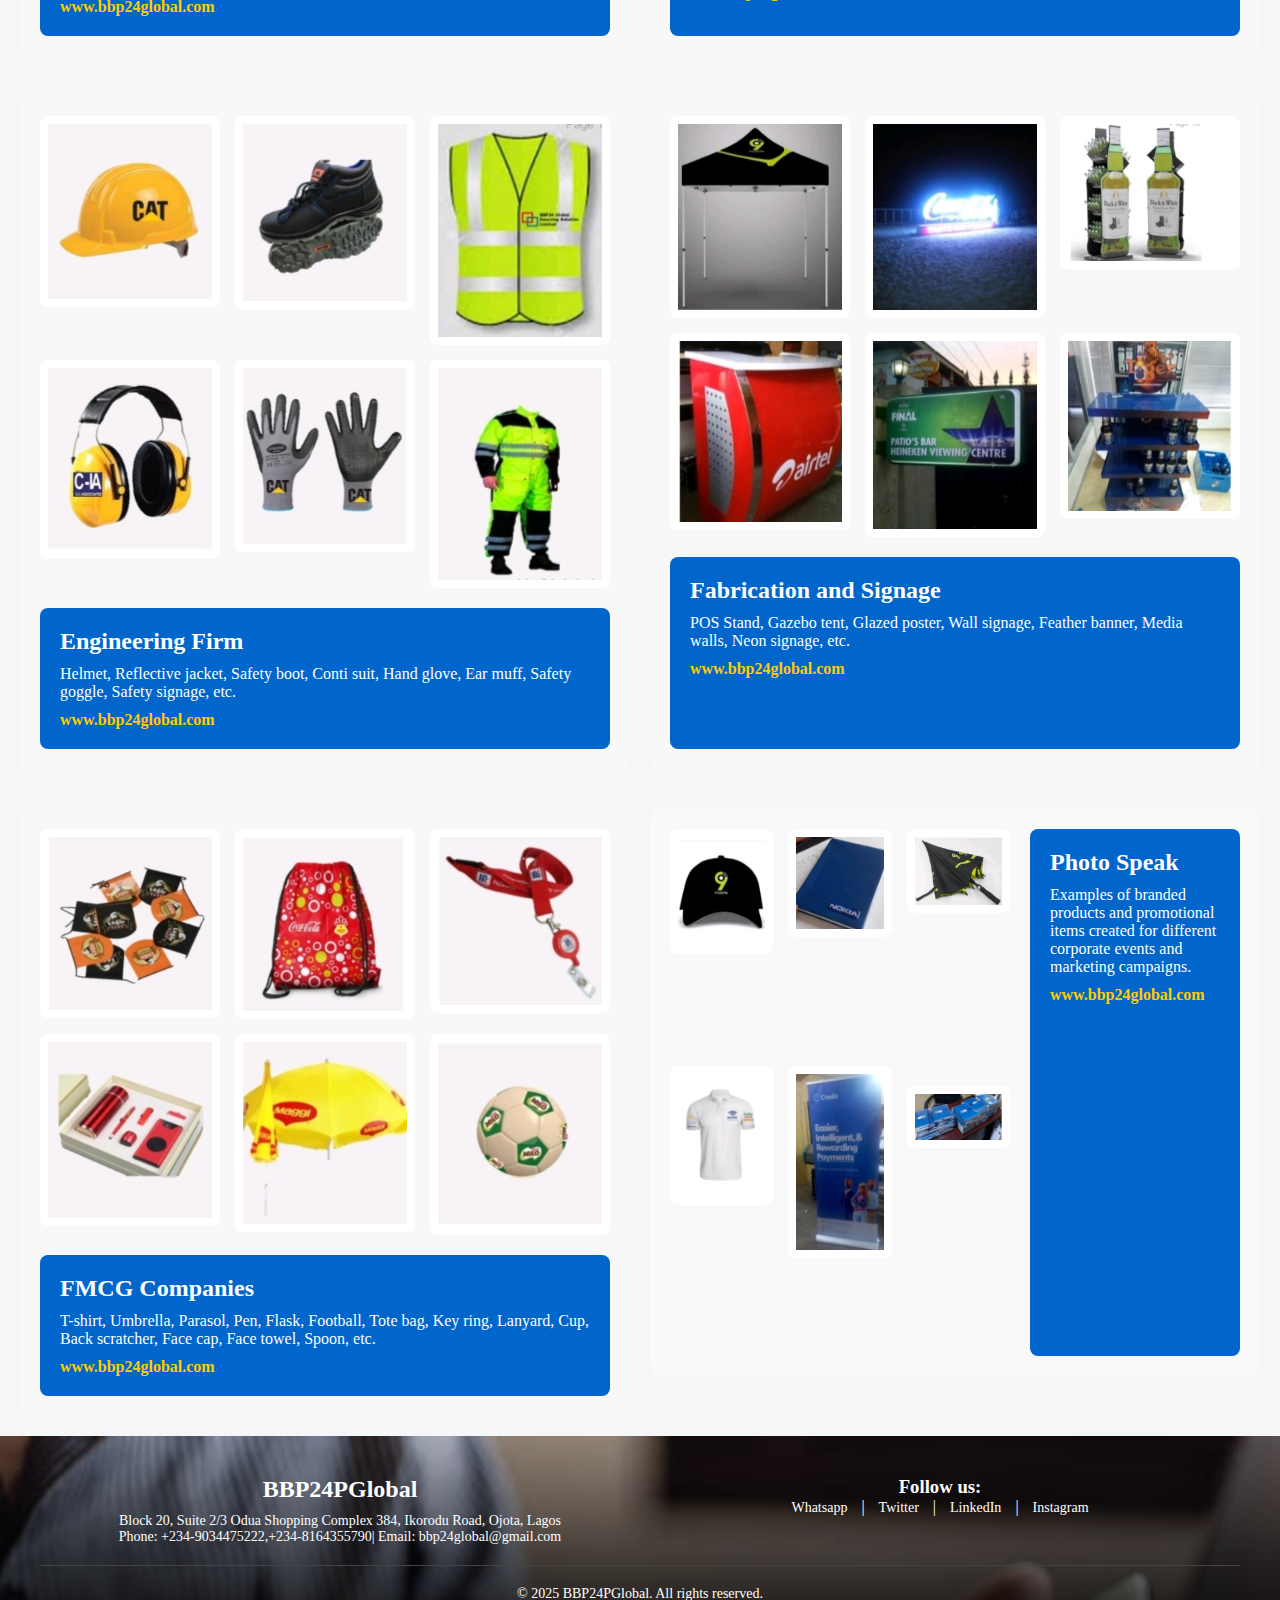
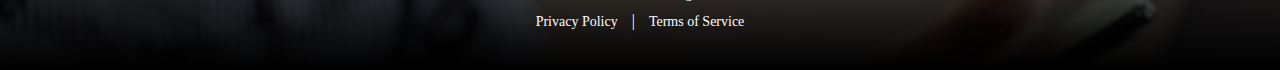
<file: Index.html/product.html>
<html lang="en">
  <head>
    <meta charset="UTF-8">
    <meta name="viewport" content="width=device-width, initial-scale=1.0">
    <title>BBP24Global</title>
    <link href="https://fonts.googleapis.com/css2?family=Inter:wght@400;600;700&amp;display=swap" rel="stylesheet">
    <link rel="stylesheet" href="product.css">
    <link rel="icon" type="image/png" href="img/logo.png">
    </head>
  <style data-emotion="css" data-s=""></style></head>
  <body>
  
    <header>
        <nav>
            <div class="nav-container">
              <div class="logo">
                <img src="img/loggo-removebg-preview.png" alt="Logo">
              </div>
              <button class="menu-toggle" onclick="toggleMenu()">☰</button>
            </div>
            <div class="nav-links" id="navLinks">
              <a href="index.html">Home</a>
              <a href="About.html">Who Are We</a>
              <a href="service.html">Our services</a>
              <a href="product.html">Our Solution</a>
              <a href="index.html#contact">Contact</a>
            </div>
          </nav>
        
          <script>
            function toggleMenu() {
              const nav = document.getElementById('navLinks');
              nav.classList.toggle('show');
            }
          </script>   
    </header>
    
    <section class="services">
        <div class="container">
          <h2>Our Solutions</h2>
          <div class="services-grid">
            
            <div class="service-item">
              <img src="img/sol1.jpg" alt="Service 1">
              <h3>Print management services</h3>
              <p>We bring your imaginations into reality by 
                focusing our resources on conceptualizing and 
                delivering innovative, creative print solutions
                 across the supply chain. Our expertise ensures 
                 high-quality, impactful prints that elevate your brand presence.
              </p>
            </div>
      
            <div class="service-item">
              <img src="img/sol2.jpg" alt="Service 2">
              <h3>Events and exhibitions branding services</h3>
              <p>We roll out the red carpet for your consumers 
                to take the spotlight in a world of glamour and 
                prestige. Our event branding solutions ensure 
                that your brand shines like a million stars, 
                making every occasion unforgettable.</p>
            </div>
      
            <div class="service-item">
              <img src="img/sol3.jpg" alt="Service 3">
              <h3>POS and fabrication services</h3>
              <p>Transform your brand visibility at the point
                 of sale. We create custom POS displays and 
                 fabricate innovative structures to engage 
                 customers, enhance product visibility, and 
                 drive purchasing decisions across various retail environments.
              </p>
            </div>
      
            <div class="service-item">
              <img src="img/sol4.jpg" alt="Service 4">
              <h3>Packaging services</h3>
              <p>Your product deserves packaging that speaks volumes. 
                We conceptualize and deliver creative, eye-catching 
                packaging solutions that protect your products and 
                captivate consumers, ensuring a strong shelf presence 
                across the supply chain.</p>
            </div>

            <div class="service-item">
              <img src="img/sol5.jpg" alt="Service 4">
              <h3>Branded merchandise services</h3>
              <p>Extend your brand’s reach with personalized merchandise. 
                From corporate gifts to promotional items, we design and 
                deliver high-quality branded merchandise that reinforces 
                your brand identity and leaves a lasting impression.</p>
            </div>

            <div class="service-item">
              <img src="img/sol6.jpg" alt="Service 4">
              <h3>Signage, wall, office & in-store branding services</h3>
              <p>Make a bold statement with professional signage and outdoor 
                advertising solutions. We help businesses command attention 
                with creative, durable, and high-impact signage that enhances 
                brand visibility in public spaces.</p>
              </div>
          </div>
        </div>
      </section>
      <div class="section-wrapper">
      <section class="fashion-category">
        <div class="images-grid">
          <div class="item"><img src="img/hoodie.jpg" alt="Hoodie"></div>
          <div class="item"><img src="img/facemask.jpg" alt="Face Mask"></div>
          <div class="item"><img src="img/cap.jpg" alt="Cap"></div>
          <div class="item"><img src="img/totebag.jpg" alt="Tote Bag"></div>
          <div class="item"><img src="img/sweatshirt.png" alt="Sweatshirt"></div>
          <div class="item"><img src="img/towel.jpg" alt="Towel"></div>
        </div>
      
        <div class="text-section">
          <h2>Fashion & Clothing Category</h2>
          <h3>Apparel:</h3>
          <p>Clothing for men, women and children.</p>
      
          <h3>Sportswear:</h3>
          <p>Shorts, tracksuits, swimsuits, wet suits, ski wear and helmets.</p>
      
          <h3>Accessories:</h3>
          <p>Ties, cufflinks, handbags, hats, gloves, belts, suspenders, eyewear, wallets, umbrellas, socks and stockings.</p>
      
          <a href="https://www.bbp24global.com" class="link">www.bbp24global.com</a>
        </div>
      </section>
      <section class="fashion-category">
        <div class="images-grid">
          <div class="item"><img src="img/can.jpg" alt="Can"></div>
          <div class="item"><img src="img/bottle.jpg" alt="Bottle"></div>
          <div class="item"><img src="img/pots.jpg" alt="Pots"></div>
          <div class="item"><img src="img/plate.jpg" alt="Plate"></div>
          <div class="item"><img src="img/mug.jpg" alt="Mug"></div>
          <div class="item"><img src="img/chopping board.jpg" alt="Chopping Board"></div>
        </div>
        <div class="text-box">
          <h2>Food and Drinks Category</h2>
          <p>This category contains Apron, Chopping board, Muffin glove, Plate, Pot, Kettle, Cooler bag, etc.</p>
          <a href="https://www.bbp24global.com">www.bbp24global.com</a>
        </div>
      </section>
      </div>
      
      <div class="section-wrapper">
      <section class="fashion-category">
        <div class="images-grid">
          <div class="item"><img src="img/water bottle.jpg" alt="Water Bottle"></div>
          <div class="item"><img src="img/socks.jpg" alt="Socks"></div>
          <div class="item"><img src="img/backpack.jpg" alt="Backpack"></div>
          <div class="item"><img src="img/lunch bag.jpg" alt="Lunch Bag"></div>
          <div class="item"><img src="img/drink bottle.jpg" alt="Drink Bottle"></div>
          <div class="item"><img src="img/cup.jpg" alt="cup"></div>
        </div>
        <div class="text-box">
          <h2>Back to School</h2>
          <p>This includes Backpack, Water bottle, Book, Pen, Lunch bag, Socks, Math set, etc.</p>
          <a href="https:// ww.bbp24global.com">www.bbp24global.com</a>
        </div>
      </section>
      
      <section class="fashion-category">
        <div class="images-grid">
          <div class="item"><img src="img/ice bucket.jpg" alt="Ice Bucket"></div>
          <div class="item"><img src="img/ice bag.jpg" alt="Cooler Bag"></div>
          <div class="item"><img src="img/beer bottles.jpg" alt="Beer Bottles"></div>
          <div class="item"><img src="img/coaster.jpg" alt="Coaster"></div>
          <div class="item"><img src="img/beer glass.jpg" alt="Beer Glass"></div>
          <div class="item"><img src="img/snack bag.jpg" alt="Snack Bag"></div>
        </div>
        <div class="text-box">
          <h2>Breweries</h2>
          <p>Ice bucket, Glassware, Bar runner, Coaster, Opener, Tray, Table & Chair, Table cover, Table tent, LED lights, etc.</p>
          <a href="https://www.bbp24global.com">www.bbp24global.com</a>
        </div>
      </section>
      </div>
      <div class="section-wrapper">
      <section class="fashion-category">
        <div class="images-grid">
          <div class="item"><img src="img/headphones.jpg" alt="Headphones"></div>
          <div class="item"><img src="img/pop socket.jpg" alt="Pop Socket"></div>
          <div class="item"><img src="img/earbuds.jpg" alt="Earbuds"></div>
          <div class="item"><img src="img/earphones.jpg" alt="Earphones"></div>
          <div class="item"><img src="img/flash drive.jpg" alt="Flash Drive"></div>
          <div class="item"><img src="img/phone holder.jpg" alt="Phone Holder"></div>
        </div>
        <div class="text-box">
          <h2>Music and Telecomm</h2>
          <p>Flash drive, Power bank, Phone holder, Phone pouch, Pop socket, Digital diary, Ear piece, etc.</p>
          <a href="https://www.bbp24global.com">www.bbp24global.com</a>
        </div>
      </section>
      
      <section class="fashion-category">
        <div class="images-grid">
          <div class="item"><img src="img/cream box.jpg" alt="Cream Box"></div>
          <div class="item"><img src="img/cream tube.jpg" alt="Cream Tube"></div>
          <div class="item"><img src="img/medicine bottle.jpg" alt="Medicine Bottle"></div>
          <div class="item"><img src="img/lotion bottle.jpg" alt="Lotion Bottle"></div>
          <div class="item"><img src="img/pump bottle.jpg" alt="Pump Bottle" class="img"></div>
          
        </div>
        <div class="text-box">
          <h2>Beauty and Pharmaceutical</h2>
          <p>Various creams, lotions, jars, and pharmaceutical packaging solutions.</p>
          <a href="https://www.bbp24global.com">www.bbp24global.com</a>
        </div>
      </section>
      </div>
      
      <div class="section-wrapper">
      <section class="fashion-category">
        <div class="images-grid">
          <div class="item"><img src="img/helmet.jpg" alt="Helmet"></div>
          <div class="item"><img src="img/safety boots.jpg" alt="Safety Boots"></div>
          <div class="item"><img src="img/reflective vest.jpg" alt="Reflective Vest"></div>
          <div class="item"><img src="img/ear muffs.jpg" alt="Ear Muffs"></div>
          <div class="item"><img src="img/safety gloves.jpg" alt="Safety Gloves"></div>
          <div class="item"><img src="img/coverall suits.jpg" alt="Coverall Suit"></div>
        </div>
        <div class="text-box">
          <h2>Engineering Firm</h2>
          <p>Helmet, Reflective jacket, Safety boot, Conti suit, Hand glove, Ear muff, Safety goggle, Safety signage, etc.</p>
          <a href="https://www.bbp24global.com">www.bbp24global.com</a>
        </div>
      </section>
      
      <section class="fashion-category">
        <div class="images-grid">
          <div class="item"><img src="img/gazebo.jpg" alt="Gazebo Tent"></div>
          <div class="item"><img src="img/neon sign.jpg" alt="Neon Sign"></div>
          <div class="item"><img src="img/wine holder.jpg" alt="Wine Holder"></div>
          <div class="item"><img src="img/pos stand.jpg" alt="POS Stand"></div>
          <div class="item"><img src="img/poster sign.jpg" alt="Poster Sign"></div>
          <div class="item"><img src="img/poster.jpg" alt="Media Wall"></div>
        </div>
        <div class="text-box">
          <h2>Fabrication and Signage</h2>
          <p>POS Stand, Gazebo tent, Glazed poster, Wall signage, Feather banner, Media walls, Neon signage, etc.</p>
          <a href="https://www.bbp24global.com">www.bbp24global.com</a>
        </div>
      </section>
      </div>

      <div class="section-wrapper">
      <section class="fashion-category">
        <div class="images-grid">
          <div class="item"><img src="img/branded kites.jpg" alt="Branded Kites"></div>
          <div class="item"><img src="img/drawstring.jpg" alt="Drawstring Bag"></div>
          <div class="item"><img src="img/branded lanyard.jpg" alt="Branded Lanyard"></div>
          <div class="item"><img src="img/gift set.jpg" alt="Gift Set"></div>
          <div class="item"><img src="img/umbrella.jpg" alt="Umbrella"></div>
          <div class="item"><img src="img/football.jpg" alt="Football"></div>
        </div>
        <div class="text-box">
          <h2>FMCG Companies</h2>
          <p>T-shirt, Umbrella, Parasol, Pen, Flask, Football, Tote bag, Key ring, Lanyard, Cup, Back scratcher, Face cap, Face towel, Spoon, etc.</p>
          <a href="https://www.bbp24global.com">www.bbp24global.com</a>
        </div>
      </section>
      
      <section class="category-section">
        <div class="images-grid">
          <div class="item"><img src="img/face cap.jpg" alt="Face Cap"></div>
          
          <div class="item"><img src="img/notebook.jpg" alt="Notebook"></div>
          <div class="item"><img src="img/branded umbrealla.jpg" alt="Branded Umbrella"></div>
          <div class="item"><img src="img/polo.jpg" alt="Polo Shirt"></div>
          <div class="item"><img src="img/roll up.jpg" alt="Roll-up Banner"></div>
          <div class="item"><img src="img/stacked.jpg" alt="Stacked Notebooks" class="imgs"></div>
        </div>
        <div class="text-box">
          <h2>Photo Speak</h2>
          <p>Examples of branded products and promotional items created for different corporate events and marketing campaigns.</p>
          <a href="https://www.bbp24global.com">www.bbp24global.com</a>
        </div>
      </section>
      </div>
      <footer>
        <div class="footer-container">
            <div class="footer-content">
                <div class="company-info">
                    <h2>BBP24PGlobal</h2>
                    <p>Block 20, Suite 2/3 Odua Shopping Complex 384, Ikorodu Road, Ojota, Lagos</p>
                    <p>Phone: +234-9034475222,+234-8164355790| Email: bbp24global@gmail.com</p>
                </div>
                <div class="social-media">
                    <h3>Follow us:</h3>
                    <a href="https://wa.me/+2348164355790">Whatsapp</a> | <a href="https://x.com/Bbp24global?s=08">Twitter</a> | <a href=https://ng.linkedin.com/in/biola-bbp24global?utm_source=share&utm_medium=member_mweb&utm_campaign=share_via&utm_content=profile">LinkedIn</a> | <a href="https://www.instagram.com/bbp24global?igsh=YzljYTk1ODg3Zg==">Instagram</a>
                </div>
            </div>
            <div class="footer-bottom">
                <p>&copy; 2025 BBP24PGlobal. All rights reserved.</p>
                <a href="#">Privacy Policy</a> | <a href="#">Terms of Service</a>
            </div>
        </div>
    </footer>
  </body>
  </html>
</file>
<file: Index.html/index.css>
:root {
    --primary-color: #b4b4b481;
    --secondary-color: #f4f6f8;
    --accent-color: #ffc107;
    --text-color: #333;
    --white: #fff;
  }

  * {
    margin: 0;
    padding: 0;
    box-sizing: border-box;
  }

  body {
    font-family: Georgia, 'Times New Roman', Times, serif;
    background-color: var(--secondary-color);
    color: var(--text-color);
  }

  header {
    background-color: #b4b4b4 ;
    color: var(--white);
    padding: 1rem 0;
    position: sticky;
    top: 0;
    z-index: 1000;
    box-shadow: 0 2px 5px rgba(0,0,0,0.1);
  }

  nav {
  background-color: #b4b4b491;
  color: white;
  position: relative;
  }

.nav-container {
display: flex;
justify-content: space-between;
align-items: center;
padding: 1rem;
max-height: 50px;
background-color: #b4b4b400;
 }

.logo img {
height: 63px;
width: 180px;
}

.menu-toggle {
background: none;
border: none;
font-size: 30px;
color: white;
cursor: pointer;
}

.nav-links {
display: none;
flex-direction: column;
position: absolute;
top: 100%;
left: 1%;
border-radius: 10px;
background-color: #b4b4b4d7;
width: 98%;
justify-self: center;
z-index: 1000;
margin-top: -45px;
font-size: 20px;
}

.nav-links a {
color: white;
text-decoration: none;
padding: 1rem;
border-bottom: 1px solid #ffffffa6;
display: block;
text-align: center;
}

.nav-links a:hover {
background-color:#b9b9b9;
border-radius: 5px;
}

.nav-links.show {
display: flex;
}

@media (min-width: 768px) {
.menu-toggle {
display: none;
}

.nav-links {
display: flex !important;
flex-direction: row;
position: static;
width: auto;
background-color: transparent;
}

.nav-links a {
border: none;
padding: 1rem;
}
}
  .hero {
    background-image: url(img/heroo.webp);
    background-size: cover;
    height: 400px;
    display: flex;
    align-items: center;
    justify-content: center;
    text-align: center;
    color: var(--white);
    padding: 0 20px;
  }
    .fade-in {
    opacity: 0;
    animation: fadeIn 2.1s ease-in forwards;
    font-family: Georgia, 'Times New Roman', Times, serif;
  }

  @keyframes fadeIn {
  to {
   opacity: 1;
  }
  }

h1 {
font-family: Arial, sans-serif;
font-size: 2rem;
text-align: center;
margin-top: 75px;
}
  .about-us{
    padding: 60px 20px;
    background-color: #ffffff;
  }
  .about-container{
    max-width: 1200px;
    margin: 0 auto;
    display: flex;
    flex-wrap: wrap;
    gap: 40px;
    align-items: center;
  }      
  .about-text{
    flex: 1;
    min-width: 280px;
  }
  .about-text h2{
    font-size: 2rem;
    margin-bottom: 20px;
    color: #333;
  }
  .about-text p{
    font-size: 1rem;
    line-height: 1.6;
    margin-bottom: 15px;
    color: #555;
  }
  .about-image{
    flex: 1;
    min-width: 280px;
  }
  .image-placeholder{
    width: 100%;
    height: 300px;
    background-image: url(img/aout.jpg);
    background-size: cover;
    display: flex;
    align-items: center;
    justify-content: center;
    font-size: 1rem;
    border-radius: 8px;
    color: #777;
    box-shadow: inset 0 0 10px rgda(0,0,0,0.05);
  }
  .hero h1 {
    font-size: 3.2rem;
    margin-bottom: 15px;
  }

  .hero p {
    font-size: 1.2rem;
    max-width: 600px;
    margin: 0 auto;
  }

  .btn {
    display: inline-block;
    margin-top: 25px;
    padding: 12px 28px;
    background-color: var(--accent-color);
    color: #000;
    font-weight: 600;
    font-family: Georgia, 'Times New Roman', Times, serif;
    border: none;
    border-radius: 6px;
    cursor: pointer;
    text-decoration: none;
    transition: background-color 0.3s ease;
  }

  .btn:hover {
    background-color: #e6b800;
  }

  .section {
    max-width: 1000px;
    margin: 60px auto;
    padding: 0 20px;
  }

  .section h2 {
    font-size: 2.2rem;
    margin-bottom: 20px;
    text-align: center;
  }

  .section p {
    font-size: 1.1rem;
    line-height: 1.7;
    text-align: center;
    color: #555;
  }

  @media (max-width: 768px) {
    nav {
      flex-direction: column;
    }

    .nav-links {
      margin-top: 10px;
    }

    .hero h1 {
      font-size: 2.2rem;
    }

    .hero p {
      font-size: 1rem;
    }
  }
  .size{
    font-size:small;
  }
  .why-choose-us {
background-color: #f5f5f5;
padding: 40px 20px;
text-align: center;
}

.why-choose-us h2 {
font-size: 32px;
margin-bottom: 10px;
}

.subheading {
font-size: 16px;
color: #555;
max-width: 600px;
margin: 0 auto 40px;
}

.features {
display: flex;
flex-wrap: wrap;
justify-content: center;
gap: 30px;
}

.feature {
background-color: #fff;
border-radius: 12px;
box-shadow: 0 2px 8px rgba(0,0,0,0.1);
width: 80%;
height: 50%;
padding: 20px;
display: flex;
align-items: flex-start;
text-align: left;
gap: 15px;
}

.icon {
width: 40px;
height: 40px;
flex-shrink: 0;
}

.text h3 {
font-size: 18px;
margin: 0 0 8px;
color: #007bff;
}

.text p {
font-size: 14px;
color: #333;
margin: 0;
}
.procedures {
background-size: cover;
padding: 50px 20px;
background-image: linear-gradient(rgba(0, 0, 0, 0.006),rgba(0, 0, 0, 0.534),rgba(0,0,0,1)),url(img/op1.jpeg);
color: #ffffff;
}
.container {
max-width: 1200px;
margin: 0 auto;
text-align: center;
}

h2 {
font-size: 36px;
margin-bottom: 40px;
}

.steps {
display: grid;
grid-template-columns: repeat(auto-fit, minmax(250px, 1fr));
gap: 30px;
}
.step {
background: #004080;
color: #ffffff;
padding: 30px 20px;
border-radius: 10px;
transition: transform 0.3s;
}

.step:hover {
transform: translateY(-10px);
}

.step img {
height: 50px;
margin-bottom: 20px;
}

.step h3 {
font-size: 22px;
margin-bottom: 15px;
}

.step p {
font-size: 16px;
line-height: 1.6;
}

.step strong {
font-weight: bold;
color: #ffcc00;
}
.services {
padding: 60px 20px;
background-color: #f8f9fb;
}

.container {
max-width: 1200px;
margin: 0 auto;
text-align: center;
}

h2 {
font-size: 36px;
margin-bottom: 40px;
}

.services-grid {
display: grid;
grid-template-columns: repeat(auto-fit, minmax(300px, 1fr));
gap: 30px;
}

.service-item {
background: #ffffff;
padding: 20px;
border-radius: 10px;
box-shadow: 0 2px 8px rgba(0,0,0,0.1);
transition: transform 0.3s;
}

.service-item:hover {
transform: translateY(-10px);
}

.service-item img {
max-width: 250px;
max-height: 200px;
margin-bottom: 20px;
margin-left: -5px;
justify-items: center;
border-radius: 8px;

}

.service-item p {
font-size: 16px;
color: #555555;
line-height: 1.5;
}
.contact-us {
padding: 60px 20px;
background-color: #e9e9e9c4;
text-align: center;
}

.contact-us h2 {
font-size: 32px;
margin-bottom: 10px;
color: #000000;
}

.contact-us p {
font-size: 18px;
margin-bottom: 40px;
color: #000000;
}

.contact-form {
max-width: 600px;
margin: 0 auto;
}

.form-group {
margin-bottom: 20px;
}

.contact-form input,
.contact-form textarea {
width: 100%;
padding: 15px;
border: 1px solid #ccc;
border-radius: 8px;
font-size: 16px;
}

.btn-submit {
background-color: #007bff;
color: white;
padding: 15px 30px;
border: none;
border-radius: 8px;
font-size: 18px;
cursor: pointer;
transition: background-color 0.3s ease;
}

.btn-submit:hover {
background-color: #0056b3;
}

footer {
background-image: linear-gradient(rgba(0, 0, 0, 0.006),rgba(0, 0, 0, 0.534),rgba(0,0,0,1)),url(img/op2.jpeg) ;
background-size: cover;
color: #fff;
padding: 40px 20px;
text-align: center;
}

.footer-container {
max-width: 1200px;
margin: 0 auto;
}

.footer-content {
display: flex;
justify-content: space-between;
margin-bottom: 20px;
}

.company-info, .social-media {
flex: 1;
}

.company-info h2 {
font-size: 24px;
margin-bottom: 10px;
}

.company-info p {
font-size: 14px;
}

.social-media a {
color: #fff;
text-decoration: none;
margin: 0 10px;
font-size: 14px;
}

.social-media a:hover {
text-decoration: underline;
}

.footer-bottom {
border-top: 1px solid #444;
padding-top: 20px;
}

.footer-bottom p {
font-size: 14px;
margin-bottom: 10px;
}

.footer-bottom a {
color: #fff;
text-decoration: none;
font-size: 14px;
margin: 0 10px;
}

.footer-bottom a:hover {
text-decoration: underline;
}
</file>
<file: Index.html/about.css>
:root {
    --primary-color: #b4b4b481;
    --secondary-color: #f4f6f8;
    --accent-color: #ffc107;
    --text-color: #333;
    --white: #fff;
  }

  * {
    margin: 0;
    padding: 0;
    box-sizing: border-box;
  }

  body {
    font-family: Georgia, 'Times New Roman', Times, serif;
    background-color: var(--secondary-color);
    color: var(--text-color);
  }

  header {
    background-color: #b4b4b4 ;
    color: var(--white);
    padding: 1rem 0;
    position: sticky;
    top: 0;
    z-index: 1000;
    box-shadow: 0 2px 5px rgba(0,0,0,0.1);
  }

  nav {
  background-color: #b4b4b491;
  color: white;
  position: relative;
  }

.nav-container {
display: flex;
justify-content: space-between;
align-items: center;
padding: 1rem;
max-height: 50px;
background-color: #b4b4b400;
 }

.logo img {
height: 63px;
width: 180px;
}

.menu-toggle {
background: none;
border: none;
font-size: 30px;
color: white;
cursor: pointer;
}

.nav-links {
display: none;
flex-direction: column;
position: absolute;
top: 100%;
left: 1%;
border-radius: 10px;
background-color: #b4b4b4d7;
width: 98%;
justify-self: center;
z-index: 1000;
margin-top: -45px;
font-size: 20px;
}

.nav-links a {
color: white;
text-decoration: none;
padding: 1rem;
border-bottom: 1px solid #ffffffa6;
display: block;
text-align: center;
}

.nav-links a:hover {
background-color:#b9b9b9;
border-radius: 5px;
}

.nav-links.show {
display: flex;
}

@media (min-width: 768px) {
.menu-toggle {
display: none;
}

.nav-links {
display: flex !important;
flex-direction: row;
position: static;
width: auto;
background-color: transparent;
}

.nav-links a {
border: none;
padding: 1rem;
}
}
  
  .about-us{
    padding: 60px 20px;
    background-color: #ffffff;
  }
  .about-container{
    max-width: 1200px;
    margin: 0 auto;
    display: flex;
    flex-wrap: wrap;
    gap: 40px;
    align-items: center;
  }      
  .about-text{
    flex: 1;
    min-width: 280px;
  }
  .about-text h2{
    font-size: 2rem;
    margin-bottom: 20px;
    color: #333;
  }
  .about-text p{
    font-size: 1rem;
    line-height: 1.6;
    margin-bottom: 15px;
    color: #555;
  }
  .about-image{
    flex: 1;
    min-width: 280px;
  }
  .image-placeholder{
    width: 100%;
    height: 300px;
    background-color: #e0e0e0;
    display: flex;
    align-items: center;
    justify-content: center;
    font-size: 1rem;
    border-radius: 8px;
    color: #777;
    box-shadow: inset 0 0 10px rgda(0,0,0,0.05);
  }

  .section {
    max-width: 1000px;
    margin: 60px auto;
    padding: 0 20px;
  }

  .section h2 {
    font-size: 2.2rem;
    margin-bottom: 20px;
    text-align: center;
  }

  .section p {
    font-size: 1.1rem;
    line-height: 1.7;
    text-align: center;
    color: #555;
  }

  @media (max-width: 768px) {
    nav {
      flex-direction: column;
    }

    .nav-links {
      margin-top: 10px;
    }

    .hero h1 {
      font-size: 2.2rem;
    }

    .hero p {
      font-size: 1rem;
    }
  }
  .size{
    font-size:small;
  }
  .services {
padding: 60px 20px;
background-color: #f8f9fb;
}

.container {
max-width: 1200px;
margin-top: -30px;
text-align: center;
color: #004080;
}

h2 {
font-size: 36px;
margin-bottom: 40px;
}

.services-grid {
display: grid;
grid-template-columns: repeat(auto-fit, minmax(300px, 1fr));
gap: 30px;
}

.service-item {
background: #ffffff;
padding: 20px;
border-radius: 10px;
box-shadow: 0 2px 8px rgba(0,0,0,0.1);
transition: transform 0.3s;
}

.service-item:hover {
transform: translateY(-10px);
}

.service-item img {
max-width: 400px;
border-radius: 0%;
margin-left: -10px;
}

.service-item p {
font-size: 16px;
color: #555555;
line-height: 1.5;
text-align: left;
}
.sh2{
text-align: left;
color: #004080;
font-size: 25px;
margin-top: 15px;
}
.vs{
border-radius: 8px;
}

footer {
  background-image: linear-gradient(rgba(0, 0, 0, 0.006),rgba(0, 0, 0, 0.534),rgba(0,0,0,1)),url(img/op2.jpeg) ;
   background-size: cover;
  color: #fff;
  padding: 40px 20px;
  text-align: center;
}

.footer-container {
  max-width: 1200px;
  margin: 0 auto;
}

.footer-content {
  display: flex;
  justify-content: space-between;
  margin-bottom: 20px;
}

.company-info, .social-media {
  flex: 1;
}

.company-info h2 {
  font-size: 24px;
  margin-bottom: 10px;
}

.company-info p {
  font-size: 14px;
}

.social-media a {
  color: #fff;
  text-decoration: none;
  margin: 0 10px;
  font-size: 14px;
}

.social-media a:hover {
  text-decoration: underline;
}

.footer-bottom {
  border-top: 1px solid #444;
  padding-top: 20px;
}

.footer-bottom p {
  font-size: 14px;
  margin-bottom: 10px;
}

.footer-bottom a {
  color: #fff;
  text-decoration: none;
  font-size: 14px;
  margin: 0 10px;
}

.footer-bottom a:hover {
  text-decoration: underline;
}
</file>
<file: Index.html/Our procedure.css>
:root {
    --primary-color: #ffffff;
    --secondary-color: #000000;
    --accent-color: #1600db;
    --text-color: #0d0275;
    --text-secondary: #bbbbbb;
    --font-main:var(--font-main)
}

* {
    margin: 0;
    padding: 0;
    box-sizing: border-box;
}

body {
    font-family:system-ui, -apple-system, BlinkMacSystemFont, 'Segoe UI', Roboto, Oxygen, Ubuntu, Cantarell, 'Open Sans', 'Helvetica Neue', sans-serif;
    color: var(--text-color);
    background-color: var(--primary-color);
    line-height: 1.6;
}

.container {
    width: 90%;
    max-width: 1200px;
    margin: 0 auto;
    padding: 0 20px;
}

a {
    text-decoration: none;
    color: var(--text-color);
    transition: color 0.3s ease;
}

a:hover {
    color: var(--accent-color);
    
}

img {
    max-width: 100%;
    height: auto;
}

/* Header Styles */
.header {
      position: fixed;
      top: 0;
      left: 0;
      width: 100%;
      height: 96px;
      z-index: 1000;
      padding: 20px 0;
      background-color: var(--primary-color);
      backdrop-filter: blur(10px);
      transition: opacity 0.4s ease, transform 0.4s ease;
      border-bottom: 3px solid blue;    
    }

    .header.hidden {
      opacity: 0;
      transform: translateY(-100%);
      pointer-events: none;
    }

    .navbar {
      display: flex;
      justify-content: space-between;
      align-items: center;
    }

    .logo img {
      height: 69px;
      width: auto;
      margin-left: -21px;
      margin-bottom: -10px;
      margin-top: -10px;
    }

    .nav-menu {
      display: flex;
      list-style: none;
      margin-top: 15px;
    }

    .nav-menu li {
      margin-left: 45px;
    }
    .nav-menu li:hover{
    border-bottom: 2px solid blue;
    margin-bottom: 15px;
    width: auto;
}
    .nav-menu a {
      font-weight: 500px;
      font-size: 13px;
      text-transform: uppercase;
      font-family: Heebo, sans-serif;
    }

    .nma {
      font-weight: 500;
      font-size: 13px;
      text-transform: uppercase;
      font-family: Heebo, sans-serif;
      margin-top: 5px;
      margin-right: 150px;
    }

    .menu-toggle {
      display: none;
      cursor: pointer;
      margin-left: 230px;
    }

    .bar {
      display: block;
      width: 25px;
      height: 2.9px;
      margin: 6px auto;
      background-color: var(--text-color);
      transition: all 0.3s ease;
    }
.view-all:hover {
    background-color: var(--text-color);
    color: var(--primary-color);
}
.hero-section {           
        text-align: center;                 
        padding: 2rem 1rem;                     
      }     
      .hero-section h1 {           
        font-size: 2.5rem;                 
        font-weight: bold;                       
        line-height: 1.2;                             
        margin-top: 80px; 
        font-family: Georgia, 'Times New Roman', Times, serif;                                
      }     
      .hero-section h1 span {           
        display: block;               
      }     
      .hero-section h1 .arrow {           
        color: var(--text-color);
        font-size: 40px;  
        margin-top: -5px;             
      }     
      .hlogo{
        width: 30px;
        height: auto;
      }
      .hero-subtitle {           
        font-size: 1.4rem; 
        font-weight: 200px;                
        color: var(--text-color);                      
         max-width: 600px;                            
          margin: 1rem auto 2rem;                                   
          line-height: 1.6;                                       
        }     
        .button-group {          
           display: flex;                
            flex-wrap: wrap;                       
            justify-content: center;                             
            gap: 1rem;                                   
            margin-bottom: 2rem;                                       
          }     
          .button-group button {           
            border: 2px solid var(--accent-color);                 
            background-color: #fff;                       
            color: var(--text-color);                             
            padding: 0.6rem 1.2rem;                                   
            border-radius: 10px;                                         
            font-size: 1rem;                                               
            cursor: pointer;                                                     
            transition: background 0.3s; 
            margin: 10px;                                                        
          }     
          .button-group button:hover {           
            background-color: rgb(7, 60, 158); 
          }     
          .world-image {           
            background-color: rgb(3, 18, 68);                 
            padding: 1rem;                       
            position: relative;                             
            overflow: hidden;
            height: 100px;
            }     
            .world-image img {           
              max-width: 200px;                
               height: auto;                       
               display: block;                           
                 margin: 0 auto;                                 
                 }     
                 .world-image p {           
                  color: #ffffff;                 
                  font-size: 1.1rem;                       
                  font-weight: bold;                                                              
                  left: 1rem;                                         
                  top: 1rem;                               
                  }     
                  @media (max-width: 600px) {           
                    .hero-section h1 {                   
                      font-size: 1.8rem;                         
                      }       .button-group {               
                        flex-direction: column;                       
                        align-items: center;                             
                        }       .button-group button {               
                          width: 80%;                     
                          }       
                          .world-image p {               
                            position: static;                      
                             text-align: center;                               
                             margin-bottom: 1rem;                                    
                              }  
                              .world-image {           
            background-color: rgb(3, 18, 68);                 
            padding: 1rem;                       
            position: relative;                             
            overflow: hidden; 
            }  
                              .button-group button {           
            border: 2px solid var(--accent-color);                 
            background-color: #fff;                       
            color: var(--text-color);                             
            padding: 0.6rem 1.2rem;                                   
            border-radius: 10px;                                         
            font-size: 1rem;                                               
            cursor: pointer;                                                     
            transition: background 0.3s; 
            margin: 10px;  
            height: 40px;  
            width: auto;                                                   
          }   
          .button-group {          
           display: block;                
            flex-wrap: wrap;                       
            justify-content: center;                             
            gap: 1rem;                                   
            margin-bottom: 2rem;                                       
          }                                    
         }        
         .image-display {           
    text-align: center;                 
    margin-bottom: 1rem; 
    margin-top: 25px;                    
  }     
  .image-display img {           
    max-width: 100%;                 
    border-radius: 10px;                       
    transition: opacity 0.5s ease;
    margin-bottom: -60px;                           
  }     
  .accordion {           
    border-top: 1px solid var(--accent-color);                
     padding: 1rem 0;                     
    }     
    .accordion h3 {           
      display: flex;                 
      justify-content: space-between;                       
      align-items: center;                             
      cursor: pointer;                                   
      font-size: 1.2rem;                                         
      color: var(--text-color);                                               
      margin: 0;                                                   
    }     
    .accordion h3::after {           
      content: "▼";                 
      font-size: 1rem;                       
      transition: transform 0.3s ease;                           
    }     
    .accordion.open h3::after {           
      transform: rotate(180deg);               
    }     
    .accordion-content {          
      max-height: 0;                 
      overflow: hidden;                       
      transition: max-height 0.4s ease, opacity 0.4s ease; 
      opacity: 0;                                   
      margin-top: 0;                                       
      }     
      .accordion.open .accordion-content {          
         max-height: 500px;                
          opacity: 1;                       
          margin-top: 0.5rem;                           
          }     
          .accordion-content p {           
            margin: 0;                 
            font-size: 0.95rem;                       
            color: var(--text-color);                           
            }     
            hr {           
              border: none;                 
              border-top: 1px solid #ccc;                       
              margin: 1.5rem 0;                           
              }
              @media(min-width: 768px){
                .accordion-cointainer{
                  flex-direction: row;
                  align-items: flex-start;
                }
                .accordian-image{
                  flex: 1;
                  padding-right: 2rem;
                }
                .accordian-item{
                  flex:2;
                }
              } 
              .services {
padding: 60px 20px;
background-color: #0026ff23;
}
.containez{
  padding: 40px 20px;
  margin-top: 30px;
  margin-bottom: 20px;
  background-color:rgb(255, 255, 255);
  color: var(--text-color);
  text-align: center;
  font-family: Georgia, 'Times New Roman', Times, serif; 
}

.title {
  font-size: 27px;
  color: var();
}
.titlez {
  font-size: 27px;
  color: var();
  text-align: left;
  margin-bottom: 10px;
}
.button-groups {          
           display: flex;                
            flex-wrap: wrap;                       
            justify-content: center;                             
            gap: 1rem;                                                                         
          }     
          .button-groups button {           
            border: 2px solid var(--accent-color);                 
            background-color: blue;                       
            color: white;                             
            padding: 0.6rem 1.2rem;                                   
            border-radius: 9999px;                                         
            font-size: 1rem;                                               
            cursor: pointer;                                                     
            transition: background 0.3s; 
            margin: 10px;                                                        
          }     
          .button-groups button:hover {           
            background-color: rgb(7, 60, 158); 
          }
          h2 {
  margin-bottom: 20px;
  color: var(--text-color);
  
}
.initiatives{
  margin: 0;
  padding: 20px;
  background-color: #0026ff36;
  text-align: center; 
}
h2 {
  margin-bottom: 30px;
  color: var(--text-color);
}

.grid {
  display: grid;
  gap: 20px;
  grid-template-columns: 1fr;
  max-width: 1000px;
  margin: 0 auto;
}

.item {
  background-color: rgba(255, 255, 255, 0.37);
  padding: 15px;
  border-radius: 12px;
  box-shadow: 0 4px 10px rgba(0, 0, 0, 0.1);
  margin: 15px;
}

.item img {
  width: 100%;
  height: 200px;
  object-fit: cover;
  border-radius: 10px;
  transition: opacity 1s ease-in-out;
  opacity: 1;
}

.item p {
  margin-top: 12px;
  font-weight: bold;
  color: var(--text-color);
}

/* Responsive: 2x2 grid on desktop */
@media (min-width: 768px) {
  .grid {
    grid-template-columns: 1fr 1fr;
  }
}


/* Responsive Styles */
@media (max-width: 1992px) {
    .hero-content h1 {
        font-size: 25px;
    }
    
    .work-grid {
        grid-template-columns: repeat(2, 1fr);
    }
    
    .about .container {
        grid-template-columns: 1fr;
    }
    
    .about-image {
        order: -1;
    }
}
.btn{
    font-family: Heebo,sans-serif;
--text-opacity: 1;
--bg-opacity: 1;
box-sizing: border-box;
border: 0 solid #e2e8f0;
background-color: transparent;
color: #0d0275;
text-decoration: none;
border-bottom: 1px solid transparent;
transition: .2s ease;
--border-opacity: 1;
border-color:  #0011ff;
border-radius: 9999px;
border-width: 2px;
cursor: pointer;
display: flex;
-webkit-box-align: center;
align-items: center;
height: 2.9rem;
margin-left: 1rem;
margin-top: -4px;
padding-left: 2rem;
padding-right: 2rem;
}
.btn:hover{
  background-color: rgb(7, 60, 158);
    text-decoration-color: #ffffff;
    border-radius: 9999px;
    border-width: 2px;
    border-color: blue;
}   
.imgc{
    width: 20px;
    height: auto;
    padding-top: px;
}
@media (max-width: 992px) {
    .menu-toggle {
        display: block;
        
    }
    .logo img {
      height: 69px;
      width: auto;
      margin-left: -20px;
      margin-right: -0px;
      margin-bottom: -10px;
      margin-top: -10px;
    }
    
    .nav-menu {
        position:absolute;
        top: 80px;
        left: -100%;
        width: 100%;
        flex-direction: column;
        background-color: var(--primary-color);
        padding: 20px 0;
        transition: left 0.3s ease;
    }
    .menu-toggle {

      cursor: pointer;
      margin-left: 340px;
    }
    .nav-menu.active {
        left: 0;
    }
    
    .nav-menu li {
        margin: 15px 0;
        text-align: center;
    }
    
    .hero-content h1 {
        font-size: 25px;
    }
    
    .hero-content p {
        font-size: 15px;
    }
    
    .services-grid {
        grid-template-columns: 1fr;
    }
    
    .contact-grid {
        grid-template-columns: 1fr;
    }
    
    .btn{
    font-family: Heebo,sans-serif;
--text-opacity: 1;
--bg-opacity: 1;
box-sizing: border-box;
border: 0 solid #e2e8f0;
background-color: transparent;
color: #0d0275;
text-decoration: none;
border-bottom: 1px solid transparent;
transition: .2s ease;
--border-opacity: 1;
border-color:  #0011ff;
border-radius: 9999px;
border-width: 2px;
cursor: pointer;
display: flex;
-webkit-box-align: center;
align-items: center;
height: 2.9rem;
width: 180px;
    margin-top: -3px;
    text-align: center;
    align-self: center;

}
.btn:hover{
  background-color: rgb(7, 60, 158);
    text-decoration-color: #ffffff;
    border-radius: 9999px;
    border-width: 2px;
    border-color: blue;
}   
.menu-toggle {
cursor: pointer;
margin-left: 460px;
}
.nav-menu li:hover{
    border-bottom: 2px solid blue;
    margin-bottom: 15px;
    max-width: 130px;
    align-self: center;
}
    }
@media (max-width:708px) {
    .menu-toggle {
        display: block;
        
    }
    .nav-menu li:hover{
    border-bottom: 2px solid blue;
    margin-bottom: 15px;
    max-width: 130px;
    align-self: center;
}
    .logo img {
      height: 69px;
      width: auto;
      margin-left: -20px;
      margin-right: -30px;
      margin-bottom: -10px;
      margin-top: -10px;
    }
    
    .nav-menu {
        position:absolute;
        top: 80px;
        left: -100%;
        width: 100%;
        flex-direction: column;
        background-color: var(--primary-color);
        padding: 20px 0;
        transition: left 0.3s ease;
    }
    .menu-toggle {

      cursor: pointer;
      margin-left: 340px;
    }
    .nav-menu.active {
        left: 0;
    }
    
    .nav-menu li {
        margin: 15px 0;
        text-align: center;
    }
    
    .hero-content h1 {
        font-size: 25px;
    }
    
    .hero-content p {
        font-size: 15px;
    }
    
    .services-grid {
        grid-template-columns: 1fr;
    }
    
    .contact-grid {
        grid-template-columns: 1fr;
    }
    

.btn{
    border: 0 solid #e2e8f0;
    background-color: transparent;
    color: #0d0275;
    text-decoration: none;
    border-bottom: 1px solid transparent;
    transition: .2s ease;
    --border-opacity: 1;
    border-color:  #0011ff;
    border-radius: 9999px;
    border-width: 2px;
    cursor: pointer;
    display: flex;
    height: 2.9rem;
    width: 180px;
    margin-top: -3px;
    text-align: center;
    align-self: center;
}
.btn:hover{
  background-color: rgb(7, 60, 158);
    text-decoration-color: #ffffff;
    border-radius: 9999px;
    border-width: 2px;
    border-color: blue;
}
}
@media (max-width: 556px) {
    .hero-content h1 {
        font-size: 25px;
    }
    .nav-menu li:hover{
    border-bottom: 2px solid blue;
    margin-bottom: 15px;
    max-width: 130px;
    align-self: center;
}
    .logo img {
      height: 69px;
      width: auto;
      margin-left:-20px;
      margin-bottom: -10px;
      margin-top: -10px;
    }
    .menu-toggle {
    cursor: pointer;
    margin-left: 100px;
    }
    .section-title {
        font-size: 2rem;
    }
    
    .work-grid {
        grid-template-columns: 1fr;
    }

   .btn{
    border: 0 solid #e2e8f0;
    background-color: transparent;
    color: #0d0275;
    text-decoration: none;
    border-bottom: 1px solid transparent;
    transition: .2s ease;
    --border-opacity: 1;
    border-color:  #0011ff;
    border-radius: 9999px;
    border-width: 2px;
    cursor: pointer;
    display: flex;
    height: 2.9rem;
    width: 180px;
    margin-top: -3px;
    text-align: center;
    align-self: center;

}
.btn:hover{
  background-color: rgb(7, 60, 158);
    text-decoration-color: #ffffff;
    border-radius: 9999px;
    border-width: 2px;
    border-color: blue;
}

}
@media (max-width: 456px) {
    .btn{
    border: 0 solid #e2e8f0;
    background-color: transparent;
    color: #0d0275;
    text-decoration: none;
    border-bottom: 1px solid transparent;
    transition: .2s ease;
    --border-opacity: 1;
    border-color:  #0011ff;
    border-radius: 9999px;
    border-width: 2px;
    cursor: pointer;
    display: flex;
    height: 2.9rem;
    width: 180px;
    margin-top: -3px;
    text-align: center;
    align-self: center;
}

.btn:hover{
  background-color: rgb(7, 60, 158);
    text-decoration-color: #ffffff;
    border-radius: 9999px;
    border-width: 2px;
    border-color: blue;
}
.logo img {
      height: 69px;
      width: auto;
      margin-left:-20px;
      margin-right: 120px;
      margin-bottom: -10px;
      margin-top: -10px;
    }
    .menu-toggle {
    cursor: pointer;
    margin-left: 50px;
    }
}
.footer {
  background:rgb(3, 18, 68);
  color: #fff;
  padding: 40px 20px;
}

.footer-top {
  display: flex;
  justify-content: space-between;
  align-items: flex-start;
  flex-wrap: wrap;
  gap: 40px;
  padding-bottom: 30px;
}
.bb{
  border-bottom: 1px solid #c7ccce;
}

.footer-left,
.footer-right {
  flex: 1;
  max-width: 300px;
  margin: 0;
}

.footer-left ul {
  list-style: none;
  padding: 0;
}
.footer-left ul li a:hover{
  border-bottom: 2px solid#00bda0;
  margin-bottom: 5px;
  width: 100%;
}

.footer-left ul li {
  margin-bottom: 10px;
}

.footer-left ul li a {
  color: #fff;
  text-decoration: none;
}

.footer-logo {
  display: flex;
  justify-content: center;
  align-items: center;
  margin-bottom: 30px;
}

.footer-logo img {
  height: 60px;
  width: 200px;
}

.footer-right .newsletter label {
  display: block;
  margin-bottom: 10px;
  font-size: 14px;
}

.email-group {
  display: flex;
  gap: 10px;
  margin-bottom: 10px;
}

.email-group input {
  padding: 10px;
  border: none;
  border-radius: 5px;
  flex: 1;
}

.email-group button {
  padding: 10px 20px;
  border: 2px solid #00b99e;
  color: #00e6c3;
  background: transparent;
  border-radius: 25px;
  cursor: pointer;
  transition: 0.3s;
  margin-left: 10px;
}

.email-group button:hover {
  background: #00b99e;
  color: #0c2b36;
}

.checkbox {
  font-size: 12px;
  display: flex;
  align-items: flex-start;
  gap: 8px;
  margin-top: 10px;
}

.footer-links {
  display: flex;
  justify-content: center;
  flex-wrap: wrap;
  gap: 20px;
  margin: 30px 0;
  font-size: 14px;
}

.footer-links a {
  color: #fff;
  text-decoration: none;
  border-right: 1px solid #2f5866;
  padding: 0 10px;
}
.footer-links a:hover{
  border-bottom: 2px solid#00bda0;
  margin-bottom: 5px;
  width: auto;
}

.footer-links a:last-child {
  border-right: none;
}

.footer-social {
  text-align: center;
  margin-bottom: 20px;
}
.fab{
  width: 23px;
 
}

.footer-social a {
  color: #00bda0;
  margin: 0 10px;
  font-size: 20px;
  text-decoration: none;
}

.footer-bottom {
  font-size: 12px;
  text-align: center;
  color: #ccc;
  max-width: 800px;
  margin: auto;
}

/* Responsive Design */

@media (max-width: 1268px) {
  .footer-top {
    flex-direction: column;
    align-items: center;
    text-align: center;
  }

  .footer-left, .footer-right {
    text-align: center;
  }

  .email-group {
    flex-direction: column;
  }

  .email-group input,
  .email-group button {
    width: 100%;
    margin-bottom: 10px;
  }
  .email-group button {
  padding: 10px 20px;
  border: 2px solid #00e6c3;
  color: #00e6c3;
  background: transparent;
  border-radius: 25px;
  cursor: pointer;
  transition: 0.3s;
}
  .checkbox {
    justify-content: center;
    flex-wrap: wrap;
  }

  .footer-links {
    flex-direction: column;
    align-items: center;
  }

  .footer-links a {
    border-right: none;
    padding: 5px 0;
  }
  .footer-top{
    margin-right: 50px;
    margin-left: 30px;
  }
}
@media (min-width: 1268px){
  .footer-left,
  .footer-right{
    max-width: 280px;
  }
  .footer-top{
    margin-right: 450px;
    margin-left: 530px;
  }
  }
</file>
<file: Index.html/product.css>
:root {
  --primary-color: #b4b4b481;
  --secondary-color: #f4f6f8;
  --accent-color: #ffc107;
  --text-color: #333;
  --white: #fff;
}

* {
  margin: 0;
  padding: 0;
  box-sizing: border-box;
}

body {
  font-family: Georgia, 'Times New Roman', Times, serif;
  background-color: var(--secondary-color);
  color: var(--text-color);
}

header {
  background-color: #b4b4b4 ;
  color: var(--white);
  padding: 1rem 0;
  position: sticky;
  top: 0;
  z-index: 1000;
  box-shadow: 0 2px 5px rgba(0,0,0,0.1);
}

nav {
background-color: #b4b4b491;
color: white;
position: relative;
}

.nav-container {
display: flex;
justify-content: space-between;
align-items: center;
padding: 1rem;
max-height: 50px;
background-color: #b4b4b400;
}

.logo img {
height: 63px;
width: 180px;
}

.menu-toggle {
background: none;
border: none;
font-size: 30px;
color: white;
cursor: pointer;
}

.nav-links {
display: none;
flex-direction: column;
position: absolute;
top: 100%;
left: 1%;
border-radius: 10px;
background-color: #b4b4b4d7;
width: 98%;
justify-self: center;
z-index: 1000;
margin-top: -45px;
font-size: 20px;
}

.nav-links a {
color: white;
text-decoration: none;
padding: 1rem;
border-bottom: 1px solid #ffffffa6;
display: block;
text-align: center;
}

.nav-links a:hover {
background-color:#b9b9b9;
border-radius: 5px;
}

.nav-links.show {
display: flex;
}

@media (min-width: 768px) {
.menu-toggle {
display: none;
}

.nav-links {
display: flex !important;
flex-direction: row;
position: static;
width: auto;
background-color: transparent;
}

.nav-links a {
border: none;
padding: 1rem;
}
}



@media (max-width: 768px) {
  nav {
    flex-direction: column;
  }

  .nav-links {
    margin-top: 10px;
  }

  .hero h1 {
    font-size: 2.2rem;
  }

  .hero p {
    font-size: 1rem;
  }
}
.size{
  font-size:small;
}
.btn {
      display: inline-block;
      margin-top: 25px;
      padding: 12px 28px;
      background-color: var(--accent-color);
      color: #000;
      font-weight: 600;
      font-family: Georgia, 'Times New Roman', Times, serif;
      border: none;
      border-radius: 6px;
      cursor: pointer;
      text-decoration: none;
      transition: background-color 0.3s ease;
    }

    .btn:hover {
      background-color: #e6b800;
    }
.services {
padding: 60px 20px;
background-color: #f8f9fb;
}
.services {
padding: 60px 20px;
background-color: #f8f9fb;
}

.container {
max-width: 1200px;
margin: 0 auto;
text-align: center;
}

h2 {
font-size: 36px;
margin-bottom: 40px;
}

.services-grid {
display: grid;
grid-template-columns: repeat(auto-fit, minmax(300px, 1fr));
gap: 30px;
}

.service-item {
background: #ffffff;
padding: 20px;
border-radius: 10px;
box-shadow: 0 2px 8px rgba(0,0,0,0.1);
transition: transform 0.3s;
}

.service-item:hover {
transform: translateY(-10px);
}

.service-item img {
max-width: 250px;
max-height: 200px;
margin-bottom: 20px;
margin-left: -5px;
justify-items: center;
border-radius: 8px;

}

.service-item p {
font-size: 16px;
color: #555555;
line-height: 1.5;
}
.fashion-category {
display: flex;
flex-wrap: wrap;
background: #f8f8f8;
padding: 20px;
gap: 20px;
}
@media (max-width: 768px) {
.fashion-category {
flex-direction: column;
}

.images-grid {
grid-template-columns: 1fr; /* Only 1 image per row */
}

.text-section {
width: 100%;
}
}

.images-grid {
flex: 2;
display: grid;
grid-template-columns: repeat(3, 1fr);
gap: 15px;
}

.images-grid .item img {
width: 100%;
border-radius: 8px;
object-fit: cover;
background: #fff;
padding: 10px;
}

.text-section {
flex: 1;
background: #0077c8;
color: white;
padding: 20px;
border-radius: 8px;
}

.text-section h2 {
font-size: 24px;
margin-bottom: 15px;
}

.text-section h3 {
font-size: 18px;
margin-top: 10px;
}

.text-section p {
font-size: 16px;
margin-bottom: 10px;
}

.text-section .link {
display: block;
margin-top: 20px;
color: #ffcc00;
text-decoration: none;
font-weight: bold;
}
.fashion-category {
display: flex;
flex-direction: column; /* Stack items vertically */
background: #f8f8f8;
padding: 20px;
gap: 20px;
}

.images-grid {
display: grid;
grid-template-columns: repeat(3, 1fr);
gap: 15px;
}

.images-grid .item img {
width: 100%;
border-radius: 8px;
object-fit: cover;
background: #fff;
padding: 10px;
}

.text-section {
background: #0077c8;
color: white;
padding: 20px;
border-radius: 8px;
}
@media (max-width: 768px) {
.images-grid {
grid-template-columns: 1fr; /* 1 column for mobile */
}
}
.category-section {
display: flex;
flex-wrap: wrap;
padding: 20px;
gap: 20px;
background: #f9f9f9;
margin-bottom: 40px;
border-radius: 10px;
}
@media (max-width: 768px) {
.fashion-category {
flex-direction: column;
}

.images-grid {
grid-template-columns: 1fr; /* Only 1 image per row */
}

.text-section {
width: 100%;
}
}

.images-grid {
flex: 2;
display: grid;
grid-template-columns: repeat(3, 1fr);
gap: 15px;
}

.images-grid .item img {
width: 100%;
border-radius: 8px;
background: #fff;
padding: 8px;
object-fit: cover;
}

.text-box {
flex: 1;
background-color: #0066cc;
color: #fff;
padding: 20px;
border-radius: 8px;
}

.text-box h2 {
font-size: 24px;
margin-bottom: 10px;
}

.text-box p {
font-size: 16px;
margin-bottom: 10px;
}

.text-box a {
color: #ffcc00;
text-decoration: none;
font-weight: bold;
display: block;
margin-top: 10px;
}
.section-wrapper {
display: flex;
flex-direction: column; /* Mobile first: stacked */
gap: 20px;
padding: 20px;
}

section {
background-color: #f0f0f0;
padding: 20px;
border-radius: 8px;
}

/* For PC layout */
@media (min-width: 992px) {
.section-wrapper {
flex-direction: row; /* Side-by-side */
}

.section-wrapper section {
flex: 1; /* Each section takes 50% width */
}
}
footer {
background-image: linear-gradient(rgba(0, 0, 0, 0.006),rgba(0, 0, 0, 0.534),rgba(0,0,0,1)),url(img/op2.jpeg) ;
 background-size: cover;
color: #fff;
padding: 40px 20px;
text-align: center;
}

.footer-container {
max-width: 1200px;
margin: 0 auto;
}

.footer-content {
display: flex;
justify-content: space-between;
margin-bottom: 20px;
}

.company-info, .social-media {
flex: 1;
}

.company-info h2 {
font-size: 24px;
margin-bottom: 10px;
}

.company-info p {
font-size: 14px;
}

.social-media a {
color: #fff;
text-decoration: none;
margin: 0 10px;
font-size: 14px;
}

.social-media a:hover {
text-decoration: underline;
}

.footer-bottom {
border-top: 1px solid #444;
padding-top: 20px;
}

.footer-bottom p {
font-size: 14px;
margin-bottom: 10px;
}

.footer-bottom a {
color: #fff;
text-decoration: none;
font-size: 14px;
margin: 0 10px;
}

.footer-bottom a:hover {
text-decoration: underline;
}
.img{
transform: rotate(90deg);
margin-inline: 60px;
margin-top: -65px;
margin-left: 80px;
max-height: 250%;
max-width: 80%;
margin-bottom: -130px;

}
.imgs{
transform: rotate(deg);
margin-top: 20px;
margin-right: 80px;
margin-bottom: -130px;

}
</file>
